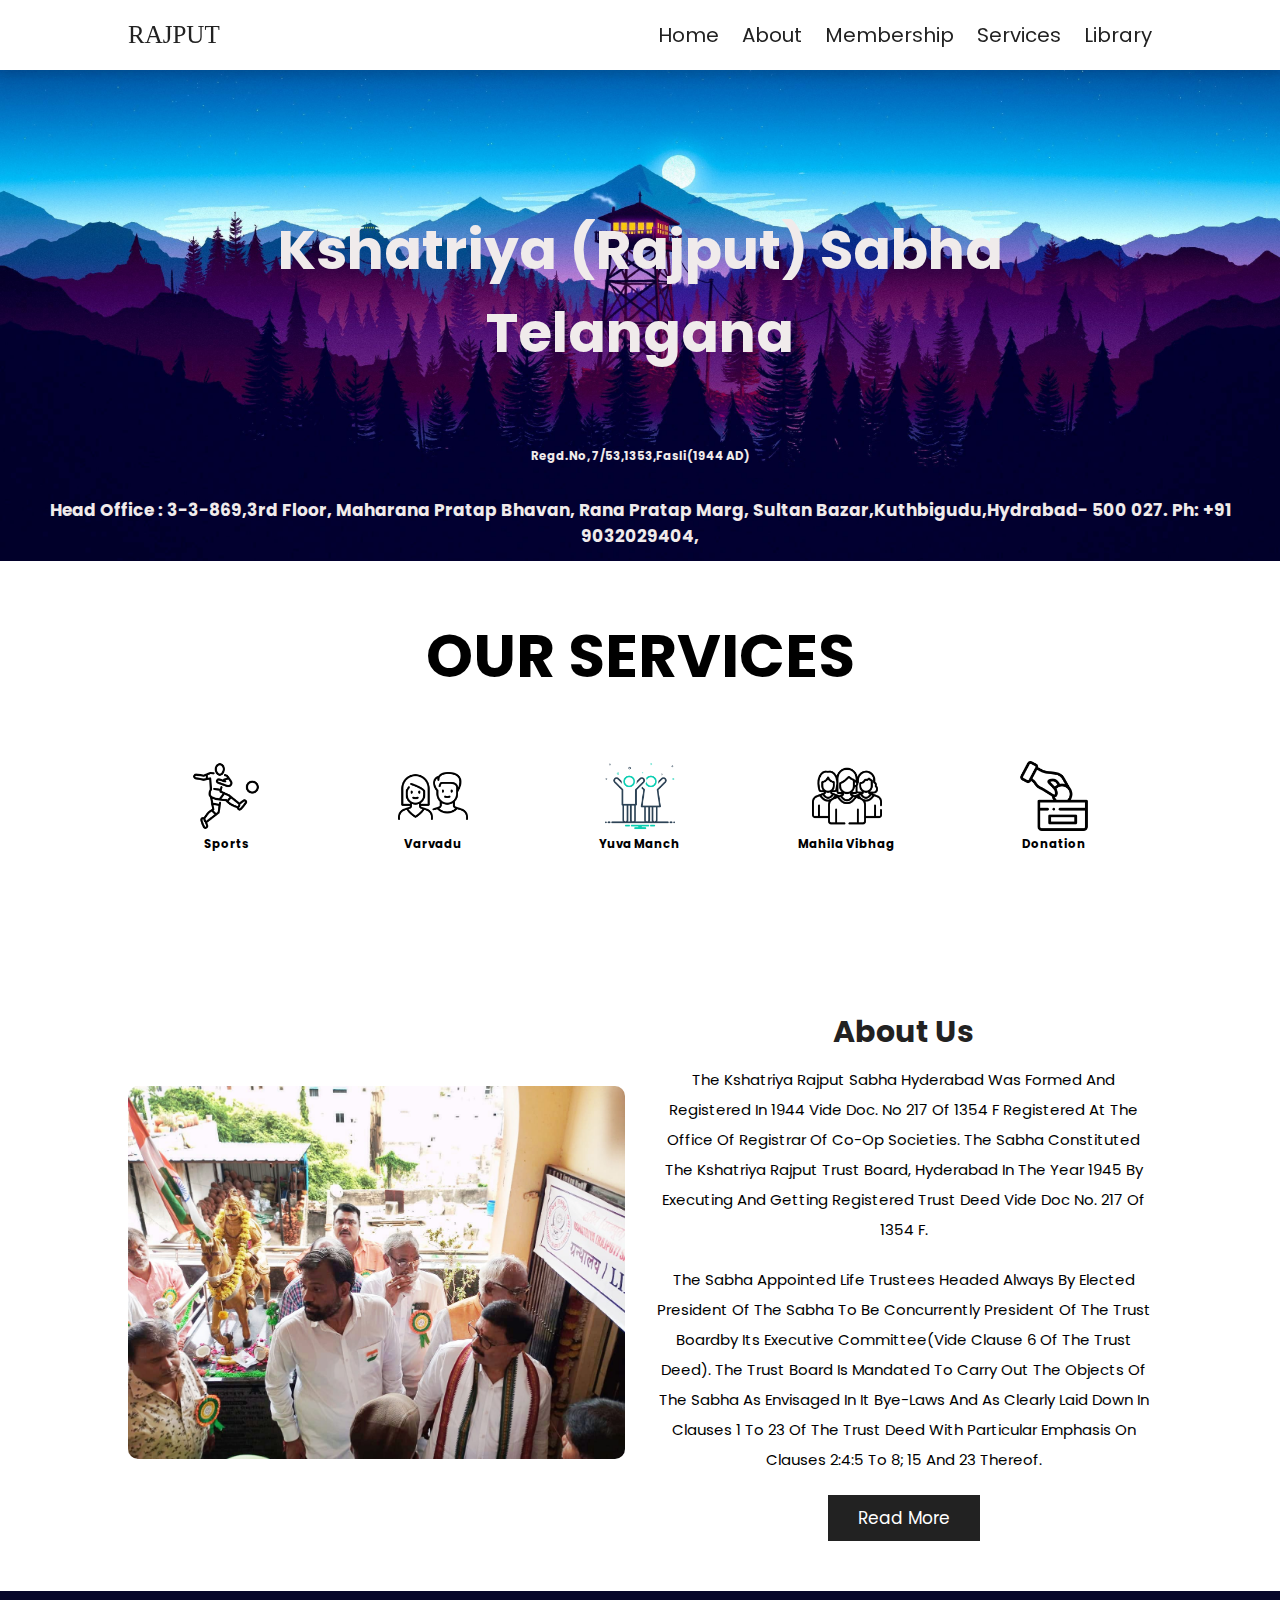
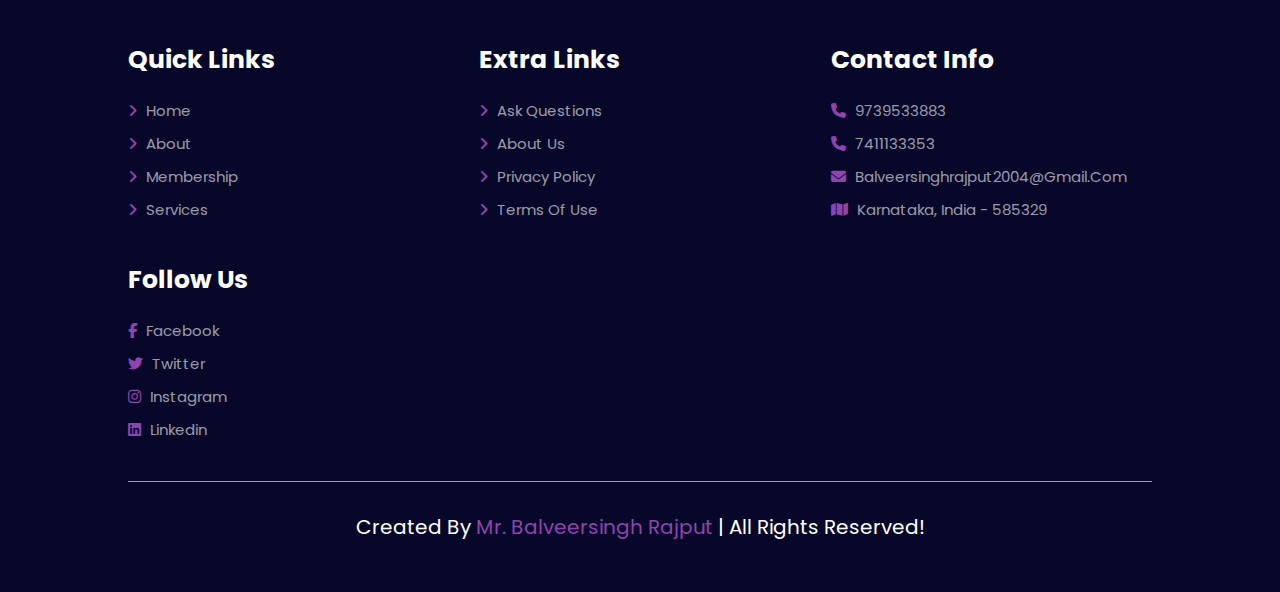
<file: index.html>
<!DOCTYPE html>
<html lang="en">
<head>
    <meta charset="UTF-8">
    <meta name="viewport" content="width=device-width, initial-scale=1.0">
    <title>Rajput-sabha-Home/page</title>
    <!-- swiper css link -->
    <link rel="stylesheet" href="https://cdn.jsdelivr.net/npm/swiper@11/swiper-bundle.min.css"/>

    

    <link rel="stylesheet" href="https://cdnjs.cloudflare.com/ajax/libs/font-awesome/6.6.0/css/all.min.css">

    <!-- custom css file link -->
    <link rel="stylesheet" href="index.css">
</head>
<body>


<!-- header section starts -->

<section class="header">

    <a href="index.html" class="logo"> RAJPUT</a>

    <nav class="navbar">
        <a href="index.html">Home</a>
        <a href="About.html">About</a>
        <a href="Membership.html">Membership</a>
        <a href="Services.html">Services</a>
        <a href="Library.html">Library</a>
    </nav>
    <!-- menu buttens -->
    <div id="menu_btn" class="fas fa-bars"></div>

</section>



<!-- name and address and logo img -->
<section class="heading_name">
    <!-- <img src="img/logoo.png" alt=""> -->

    <h1>Kshatriya (Rajput) Sabha Telangana </h1>
    <h3>Regd.No, 7/53,1353,Fasli(1944 AD)</h3>
    <h2>Head Office : 3-3-869,3rd Floor, Maharana Pratap Bhavan, Rana Pratap Marg, Sultan Bazar,Kuthbigudu,Hydrabad- 500 027. ph: +91 9032029404,</h2>


</section>


<section class="services">
    <h1 class="heading-title">our services</h1>

    <div class="box-container">
        <div class="box">
            <img src="img/sport_icon.png" alt="">
            <h3>Sports</h3>
            <a href="Sports.html">Sports</a>
        </div>

        <div class="box">
            <img src="img/varvadu_icon1.png" alt="">
            <h3>Varvadu</h3>
            <a href="Varvadu.html">Varvadu</a>
        </div>

        <div class="box">
            <img src="img/yuvamanch_icon.png" alt="">
            <h3>Yuva manch</h3>
            <a href="Yuvamanch.html">Yuva manch</a>
        </div>

        <div class="box">
            <img src="img/mahila_icons.png" alt="">
            <h3>Mahila Vibhag</h3>
            <a href="Mahila_vibhag.html">Mahila Vibhag</a>
        </div>

        <div class="box">
            <img src="img/donation_icon.png" alt="">
            <h3>Donation</h3>
            <a href="Donation.html">Donation</a>
        </div>

    </div>
</section>

<!-- services section ends -->



<!-- Home-About section (starts): -->

<section class="about">

    <div class="image">
        <img src="img/frame0.jpg" alt="">
    </div>

    <div class="content">
    <h3>About Us</h3>
        <p>The Kshatriya  Rajput Sabha Hyderabad was formed and registered in 1944 vide Doc. No 217 of 1354 F Registered at the office of Registrar of Co-op Societies. The Sabha constituted the Kshatriya Rajput Trust Board, Hyderabad in the year 1945 by executing and getting registered Trust Deed vide Doc No. 217 of 1354 F.</p>

        <p>The Sabha appointed Life Trustees headed always by elected President of the Sabha to be concurrently President of the Trust Boardby its Executive Committee(vide Clause 6 of the Trust Deed). The Trust Board is mandated to carry out the objects of the Sabha as envisaged in it Bye-Laws and as clearly laid down in Clauses 1 to 23 of the Trust Deed with particular emphasis on Clauses 2:4:5 to 8; 15 and 23 thereof.</p>

        <a href="about.html" class="btn">read more</a>
        </div>

    </div>

</section>

<!-- Home-About section (End): -->






























<!-- footer section start -->

<section class="footer">
    <div class="box-container">
        <div class="box">
            <h3>Quick links</h3>
            <a href="index.html"> <i class="fas fa-angle-right"></i> Home</a>
            <a href="About.html"> <i class="fas fa-angle-right"></i> About</a>
            <a href="Membership.html"> <i class="fas fa-angle-right"></i> Membership</a>
            <a href="Services.html"> <i class="fas fa-angle-right"></i> Services</a>
        </div>

        <div class="box">
            <h3>Extra links</h3>
            <a href="#"> <i class="fas fa-angle-right"></i> ask questions</a>
            <a href="#"> <i class="fas fa-angle-right"></i> about us</a>
            <a href="#"> <i class="fas fa-angle-right"></i> privacy policy</a>
            <a href="#"> <i class="fas fa-angle-right"></i> terms of use</a>
           
        </div>

        <div class="box">
            <h3>Contact info</h3>
            <a href="tel:9739533883"> <i class="fas fa-phone"></i> 9739533883</a>
            <a href="tel:9739533883"> <i class="fas fa-phone"></i> 7411133353</a>
            <a href="mailto:balveersinghrajput2004@gmail.com"> <i class="fas fa-envelope"></i> balveersinghrajput2004@gmail.com</a>
            <a href="#"> <i class="fas fa-map"></i> karnataka, India - 585329 </a>
           
        </div>

        <div class="box">
            <h3>follow us</h3>
            <a href="#">  <i class="fab fa-facebook-f"></i> facebook </a>
            <a href="#">  <i class="fab fa-twitter"></i> twitter </a>
            <a href="https://www.instagram.com/balveersingh__rajput?igsh=MWtpeGR1bGZqemVqOA==">  <i class="fab fa-instagram"></i> instagram </a>
            <a href="#">  <i class="fab fa-linkedin"></i> linkedin </a>
        </div>

    </div>

    <div class="credit">created by <span>mr. Balveersingh Rajput</span> | all rights reserved! </div>

</section>



<!-- footer section end -->







  <!-- swiper js link -->
  <script src="https://cdn.jsdelivr.net/npm/swiper@11/swiper-bundle.min.js"></script>


<!--custom js file link  -->
<script src="index.js"></script>
</body>
</html>
</file>
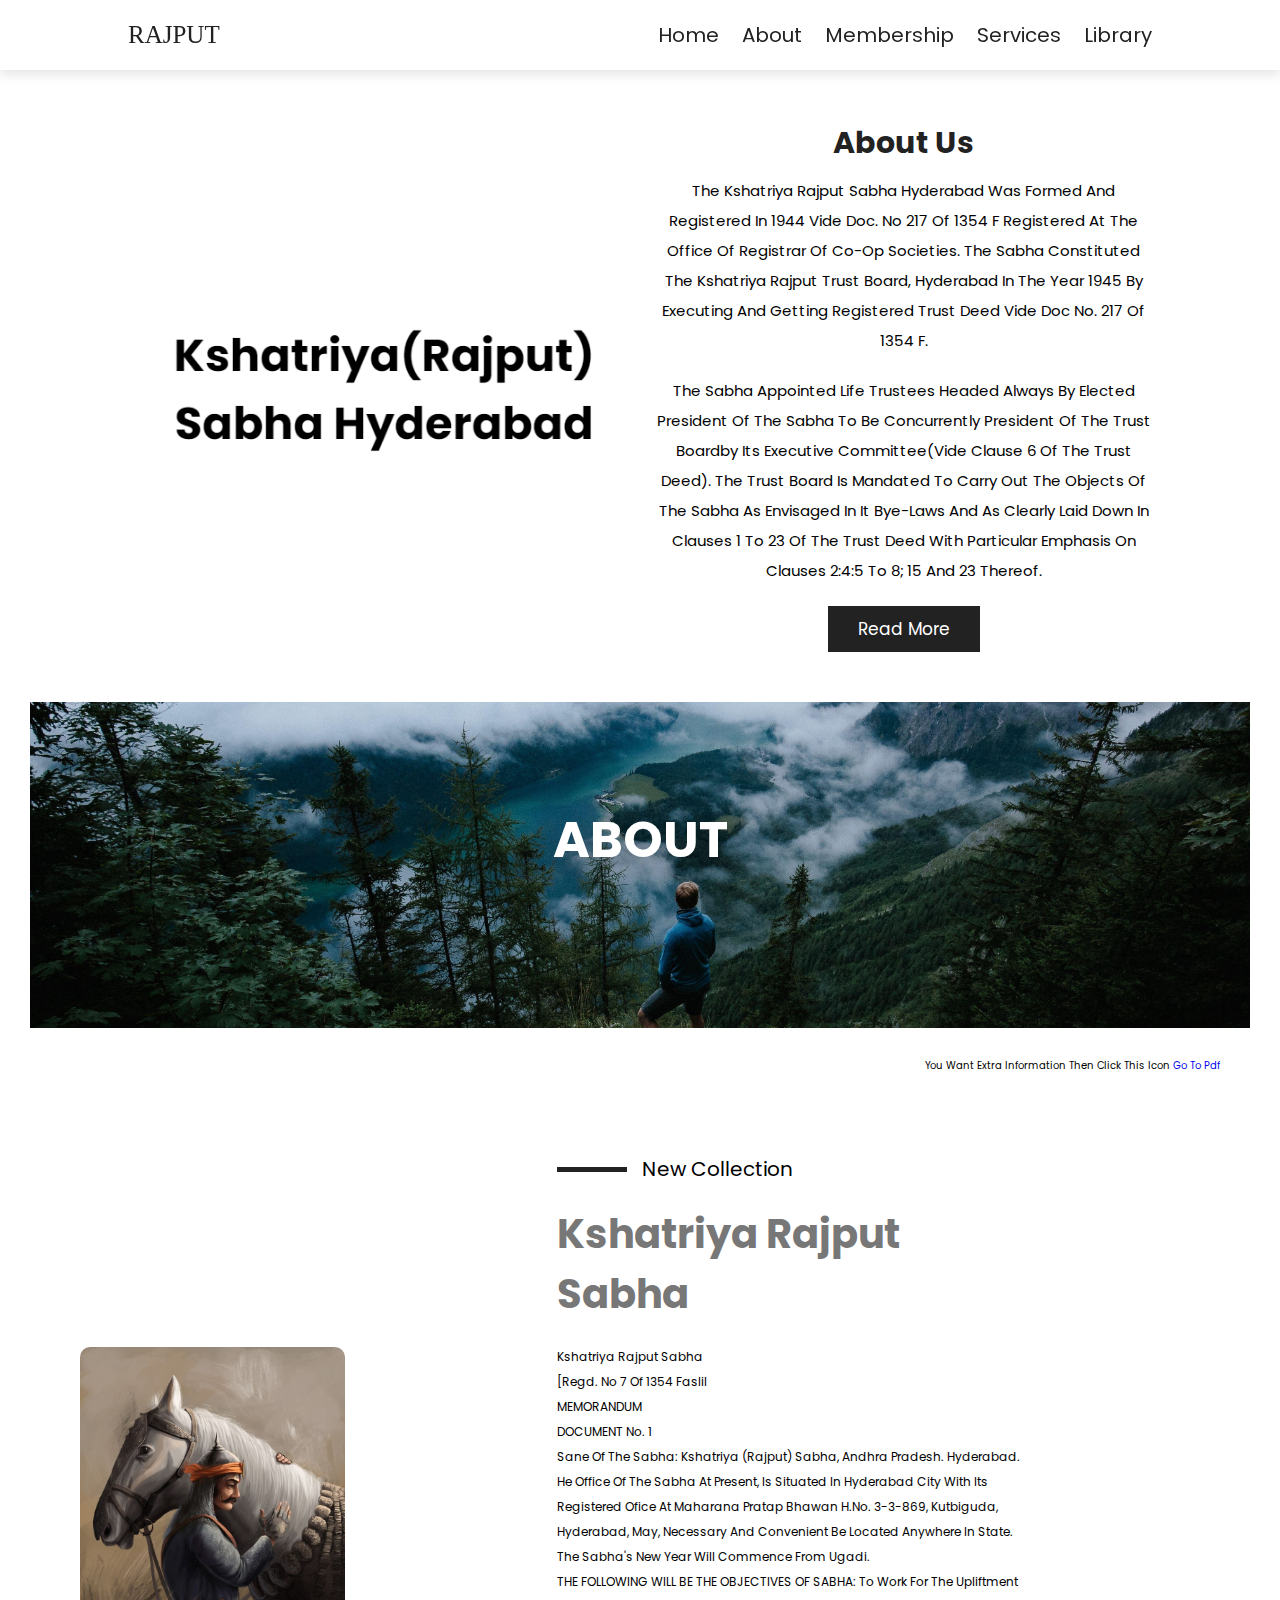
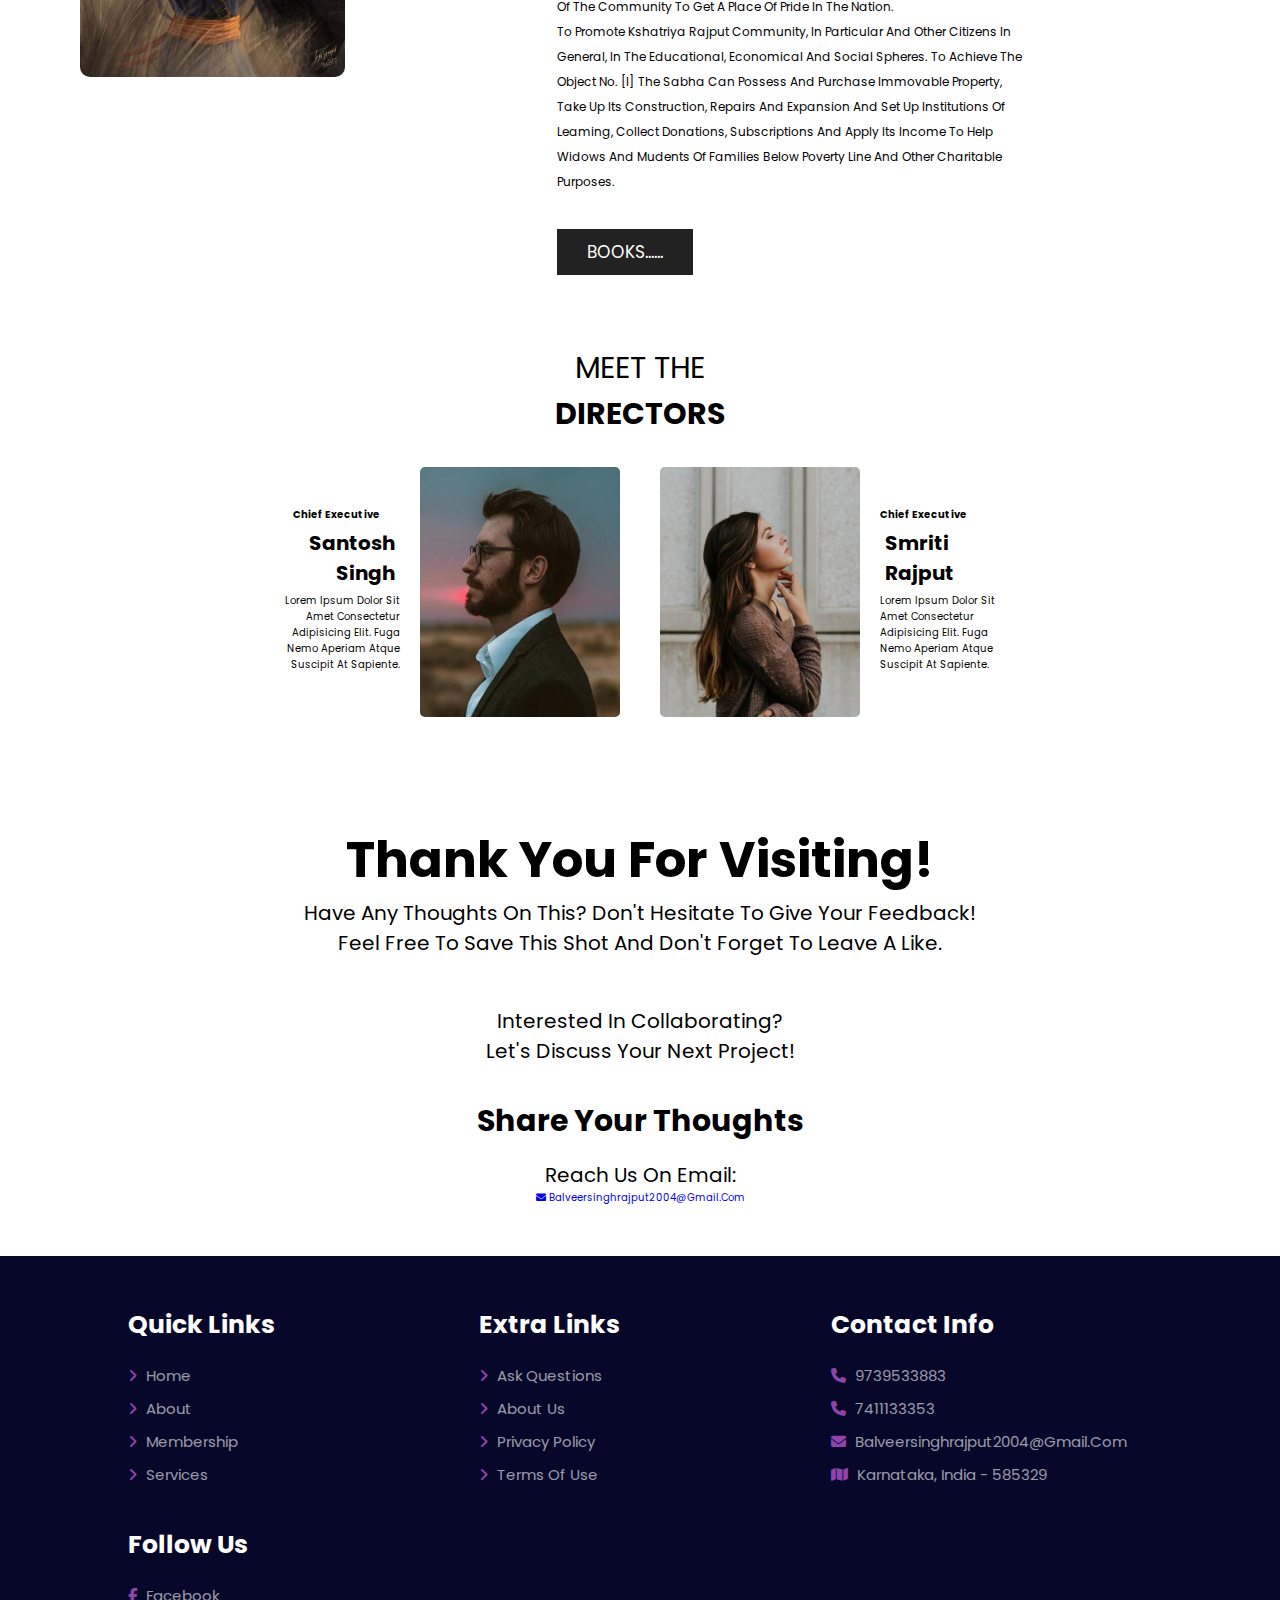
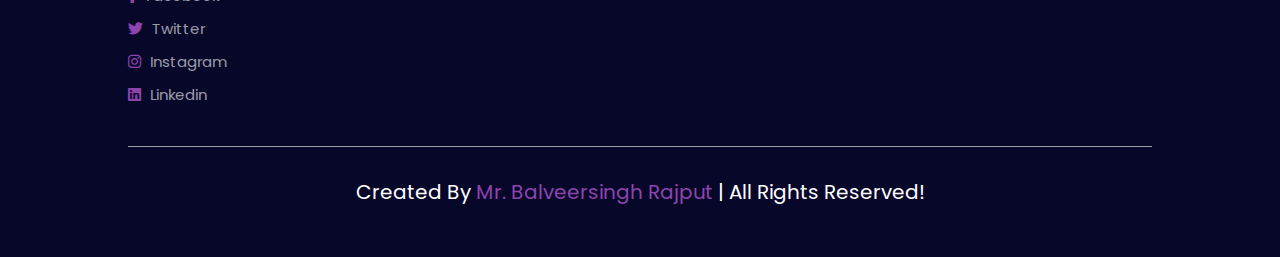
<file: About.html>
<!DOCTYPE html>
<html lang="en">
<head>
    <meta charset="UTF-8">
    <meta name="viewport" content="width=device-width, initial-scale=1.0">
    <title>Rajput-Sabha-About/page</title>
    <!-- swiper css link -->
    <link rel="stylesheet" href="https://cdn.jsdelivr.net/npm/swiper@11/swiper-bundle.min.css"/>

    

    <link rel="stylesheet" href="https://cdnjs.cloudflare.com/ajax/libs/font-awesome/6.6.0/css/all.min.css">

    <!-- custom css file link -->
    <link rel="stylesheet" href="index.css">
    <link rel="stylesheet" href="About.css">
</head>
<body>


<!-- header section starts -->

<section class="header">

    <a href="index.html" class="logo"> RAJPUT</a>

    <nav class="navbar">
        <a href="index.html">Home</a>
        <a href="About.html">About</a>
        <a href="Membership.html">Membership</a>
        <a href="Services.html">Services</a>
        <a href="Library.html">Library</a>
    </nav>

    <!-- menu buttens -->
    <div id="menu_btn" class="fas fa-bars"></div>

</section>




<!-- About heading section starts -->


<section class="about">

    <div class="image">
        <img src="img/About-head.png" alt="">
    </div>

    <div class="content">
    <h3>About Us</h3>
        <p>The Kshatriya Rajput Sabha Hyderabad was formed and registered in 1944 vide Doc. No 217 of 1354 F Registered at the office of Registrar of Co-op Societies. The Sabha constituted the Kshatriya Rajput Trust Board, Hyderabad in the year 1945 by executing and getting registered Trust Deed vide Doc No. 217 of 1354 F.</p>

        <p>The Sabha appointed Life Trustees headed always by elected President of the Sabha to be concurrently President of the Trust Boardby its Executive Committee(vide Clause 6 of the Trust Deed). The Trust Board is mandated to carry out the objects of the Sabha as envisaged in it Bye-Laws and as clearly laid down in Clauses 1 to 23 of the Trust Deed with particular emphasis on Clauses 2:4:5 to 8; 15 and 23 thereof.</p>

        <a href="about.html" class="btn">read more</a>


        </div>

    </div>

</section>



<!-- About heading section (End) -->



<!-- image about -->
<section class="About_image">
   <h1>About  </h1>
   
</section>

<p class="img_text">You want extra information then click this icon <a href="pdf/Mahabharata-VOL-11.pdf">go to pdf</a></p>


<!-- About medal section (start) -->

<div class="row">
    <div class="row_img">
        <img src="img/about-img2.jpg" >
    </div>

    <div class="row_content">
        <div class="row_text-con">
            
               <span class="row_text">
                   <span></span>New Collection
                </span>

                <h2>Kshatriya Rajput Sabha</h2>

                <p>Kshatriya Rajput Sabha <br>

         [Regd. No 7 Of 1354 Faslil <br>
         MEMORANDUM <br>
         DOCUMENT No. 1 <br>
         sane Of The Sabha: Kshatriya (Rajput) Sabha, Andhra Pradesh. Hyderabad. he Office of the Sabha at present, is situated in Hyderabad          City with its Registered Ofice at Maharana Pratap Bhawan H.No. 3-3-869, Kutbiguda, Hyderabad, may, necessary and convenient be located          anywhere in state. <br>
         The Sabha's New year will commence from Ugadi. <br>
         THE FOLLOWING WILL BE THE OBJECTIVES OF SABHA: 
         To work for the upliftment of the Community to get a place of pride in the nation. <br>

         To promote Kshatriya Rajput Community, in particular and other citizens in general, in the Educational, Economical and Social spheres.

         To achieve the Object No. [i] the Sabha can possess and purchase immovable property, take up its construction, repairs and expansion          and set up institutions of leaming, collect donations, subscriptions and apply its income to help widows and mudents of families below          poverty line and other charitable purposes.
        </p>
               <a href="Library.html" class="btn">books......</a>
        </div>
    </div>
</div>




<!-- About medal section (End) -->




<!-- About Directors section (starts) -->

<div class="Dirc-head">
    <p>meet The</p>
    <h4>Directors</h4>
</div>


<section class="profile">
    <div class="pro-text">
        <h4>Chief Executive</h4>
        <h3>Santosh Singh</h3>
        <p>Lorem ipsum dolor sit amet consectetur adipisicing elit. Fuga nemo aperiam atque suscipit at sapiente.</p>
    </div>

    <div class="pro-img">
        <img src="img/profile-1.jpg" width="200" height="250">

    </div>
    <div class="pro-img">
        <img src="img/profile-2.jpg" width="200" height="250">
    </div>

    <div class="pro-text2">
        <h4>Chief Executive</h4>
        <h3>Smriti Rajput</h3>
        <p>Lorem ipsum dolor sit amet consectetur adipisicing elit. Fuga nemo aperiam atque suscipit at sapiente.</p>
    </div>

</section>
<!-- About Directors section (End) -->




<!-- About last Section (Starts) -->


<section class="Thank-u">
    <div class="thank-text">
          <h2>Thank You for Visiting! </h2>
          <p>Have any thoughts on this? Don't hesitate to give your feedback!</p>
          <p>Feel free to save this shot and don't forget to leave a like.</p> <br> <br> <br>
          <p>Interested in Collaborating?</p>
          <p>Let's discuss your next project!</p><br> <br>

          <h1>Share Your Thoughts</h1><br> 
          <p>Reach Us on Email:</p>
          <a href="mailto:balveersinghrajput2004@gmail.com"> <i class="fas fa-envelope"></i> balveersinghrajput2004@gmail.com</a>
    </div>   
    
</section>



<!-- About last Section (End) -->


























<!-- footer section start -->

<section class="footer">
    <div class="box-container">
        <div class="box">
            <h3>Quick links</h3>
            <a href="index.html"> <i class="fas fa-angle-right"></i> Home</a>
            <a href="About.html"> <i class="fas fa-angle-right"></i> About</a>
            <a href="Membership.html"> <i class="fas fa-angle-right"></i> Membership</a>
            <a href="Services.html"> <i class="fas fa-angle-right"></i> Services</a>
        </div>

        <div class="box">
            <h3>Extra links</h3>
            <a href="#"> <i class="fas fa-angle-right"></i> ask questions</a>
            <a href="#"> <i class="fas fa-angle-right"></i> about us</a>
            <a href="#"> <i class="fas fa-angle-right"></i> privacy policy</a>
            <a href="#"> <i class="fas fa-angle-right"></i> terms of use</a>
           
        </div>

        <div class="box">
            <h3>Contact info</h3>
            <a href="tel:9739533883"> <i class="fas fa-phone"></i> 9739533883</a>
            <a href="tel:9739533883"> <i class="fas fa-phone"></i> 7411133353</a>
            <a href="mailto:balveersinghrajput2004@gmail.com"> <i class="fas fa-envelope"></i> balveersinghrajput2004@gmail.com</a>
            <a href="#"> <i class="fas fa-map"></i> karnataka, India - 585329 </a>
           
        </div>

        <div class="box">
            <h3>follow us</h3>
            <a href="#">  <i class="fab fa-facebook-f"></i> facebook </a>
            <a href="#">  <i class="fab fa-twitter"></i> twitter </a>
            <a href="https://www.instagram.com/balveersingh__rajput?igsh=MWtpeGR1bGZqemVqOA==">  <i class="fab fa-instagram"></i> instagram </a>
            <a href="#">  <i class="fab fa-linkedin"></i> linkedin </a>
        </div>

    </div>

    <div class="credit">created by <span>mr. Balveersingh Rajput</span> | all rights reserved! </div>

</section>



<!-- footer section end -->







  <!-- swiper js link -->
  <script src="https://cdn.jsdelivr.net/npm/swiper@11/swiper-bundle.min.js"></script>


<!--custom js file link  -->
<script src="index.js"></script>
</body>
</html>
</file>
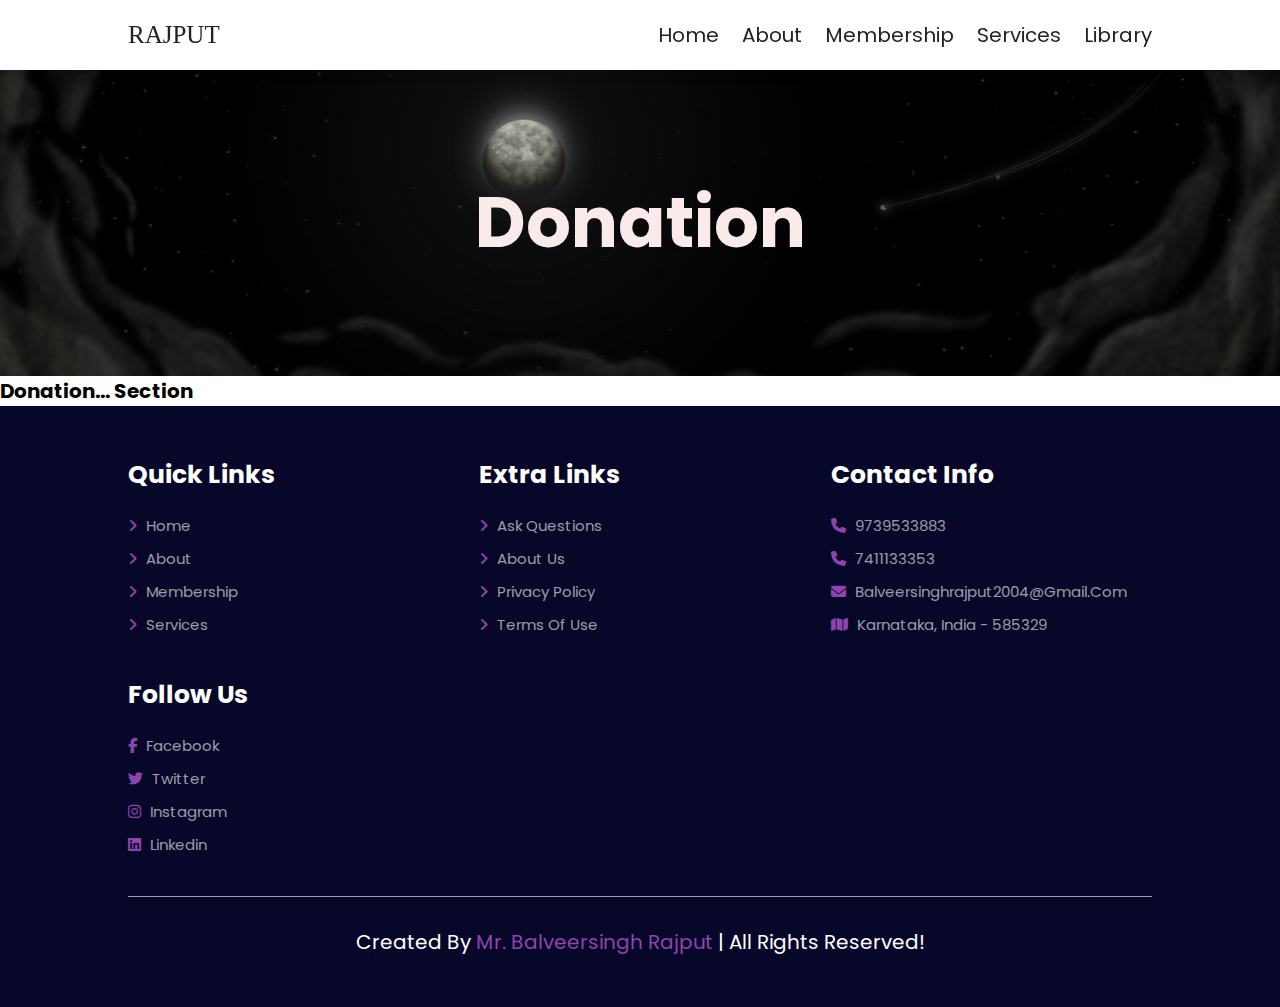
<file: Donation.html>
<!DOCTYPE html>
<html lang="en">
<head>
    <meta charset="UTF-8">
    <meta name="viewport" content="width=device-width, initial-scale=1.0">
    <title>Rajput-Sabha-Donation/page</title>
    <!-- swiper css link -->
    <link rel="stylesheet" href="https://cdn.jsdelivr.net/npm/swiper@11/swiper-bundle.min.css"/>

    

    <link rel="stylesheet" href="https://cdnjs.cloudflare.com/ajax/libs/font-awesome/6.6.0/css/all.min.css">

    <!-- custom css file link -->
    <link rel="stylesheet" href="index.css">
    <link rel="stylesheet" href="Services.css">
</head>
<body>


<!-- header section starts -->

<section class="header">

    <a href="index.html" class="logo"> RAJPUT</a>
    <nav class="navbar">
        <a href="index.html">Home</a>
        <a href="About.html">About</a>
        <a href="Membership.html">Membership</a>
        <a href="Services.html">Services</a>
        <a href="Library.html">Library</a>
    </nav>

    <!-- menu buttens -->
    <div id="menu_btn" class="fas fa-bars"></div>

</section>



<!-- header(Donation) section starts -->
<div class="Donation">
      <section class="Donation_header">
        <h1>Donation</h1>
      </section>
</div>



<!-- header(Donation) section end -->



<h1>Donation... section</h1>































<!-- footer section start -->

<section class="footer">
    <div class="box-container">
        <div class="box">
            <h3>Quick links</h3>
            <a href="index.html"> <i class="fas fa-angle-right"></i> Home</a>
            <a href="About.html"> <i class="fas fa-angle-right"></i> About</a>
            <a href="Membership.html"> <i class="fas fa-angle-right"></i> Membership</a>
            <a href="Services.html"> <i class="fas fa-angle-right"></i> Services</a>
        </div>

        <div class="box">
            <h3>Extra links</h3>
            <a href="#"> <i class="fas fa-angle-right"></i> ask questions</a>
            <a href="#"> <i class="fas fa-angle-right"></i> about us</a>
            <a href="#"> <i class="fas fa-angle-right"></i> privacy policy</a>
            <a href="#"> <i class="fas fa-angle-right"></i> terms of use</a>
           
        </div>

        <div class="box">
            <h3>Contact info</h3>
            <a href="tel:9739533883"> <i class="fas fa-phone"></i> 9739533883</a>
            <a href="tel:9739533883"> <i class="fas fa-phone"></i> 7411133353</a>
            <a href="mailto:balveersinghrajput2004@gmail.com"> <i class="fas fa-envelope"></i> balveersinghrajput2004@gmail.com</a>
            <a href="#"> <i class="fas fa-map"></i> karnataka, India - 585329 </a>
           
        </div>

        <div class="box">
            <h3>follow us</h3>
            <a href="#">  <i class="fab fa-facebook-f"></i> facebook </a>
            <a href="#">  <i class="fab fa-twitter"></i> twitter </a>
            <a href="https://www.instagram.com/balveersingh__rajput?igsh=MWtpeGR1bGZqemVqOA==">  <i class="fab fa-instagram"></i> instagram </a>
            <a href="#">  <i class="fab fa-linkedin"></i> linkedin </a>
        </div>

    </div>

    <div class="credit">created by <span>mr. Balveersingh Rajput</span> | all rights reserved! </div>

</section>



<!-- footer section end -->














  <!-- swiper js link -->
  <script src="https://cdn.jsdelivr.net/npm/swiper@11/swiper-bundle.min.js"></script>


<!--custom js file link  -->
<script src="index.js"></script>
</body>
</html>
</file>
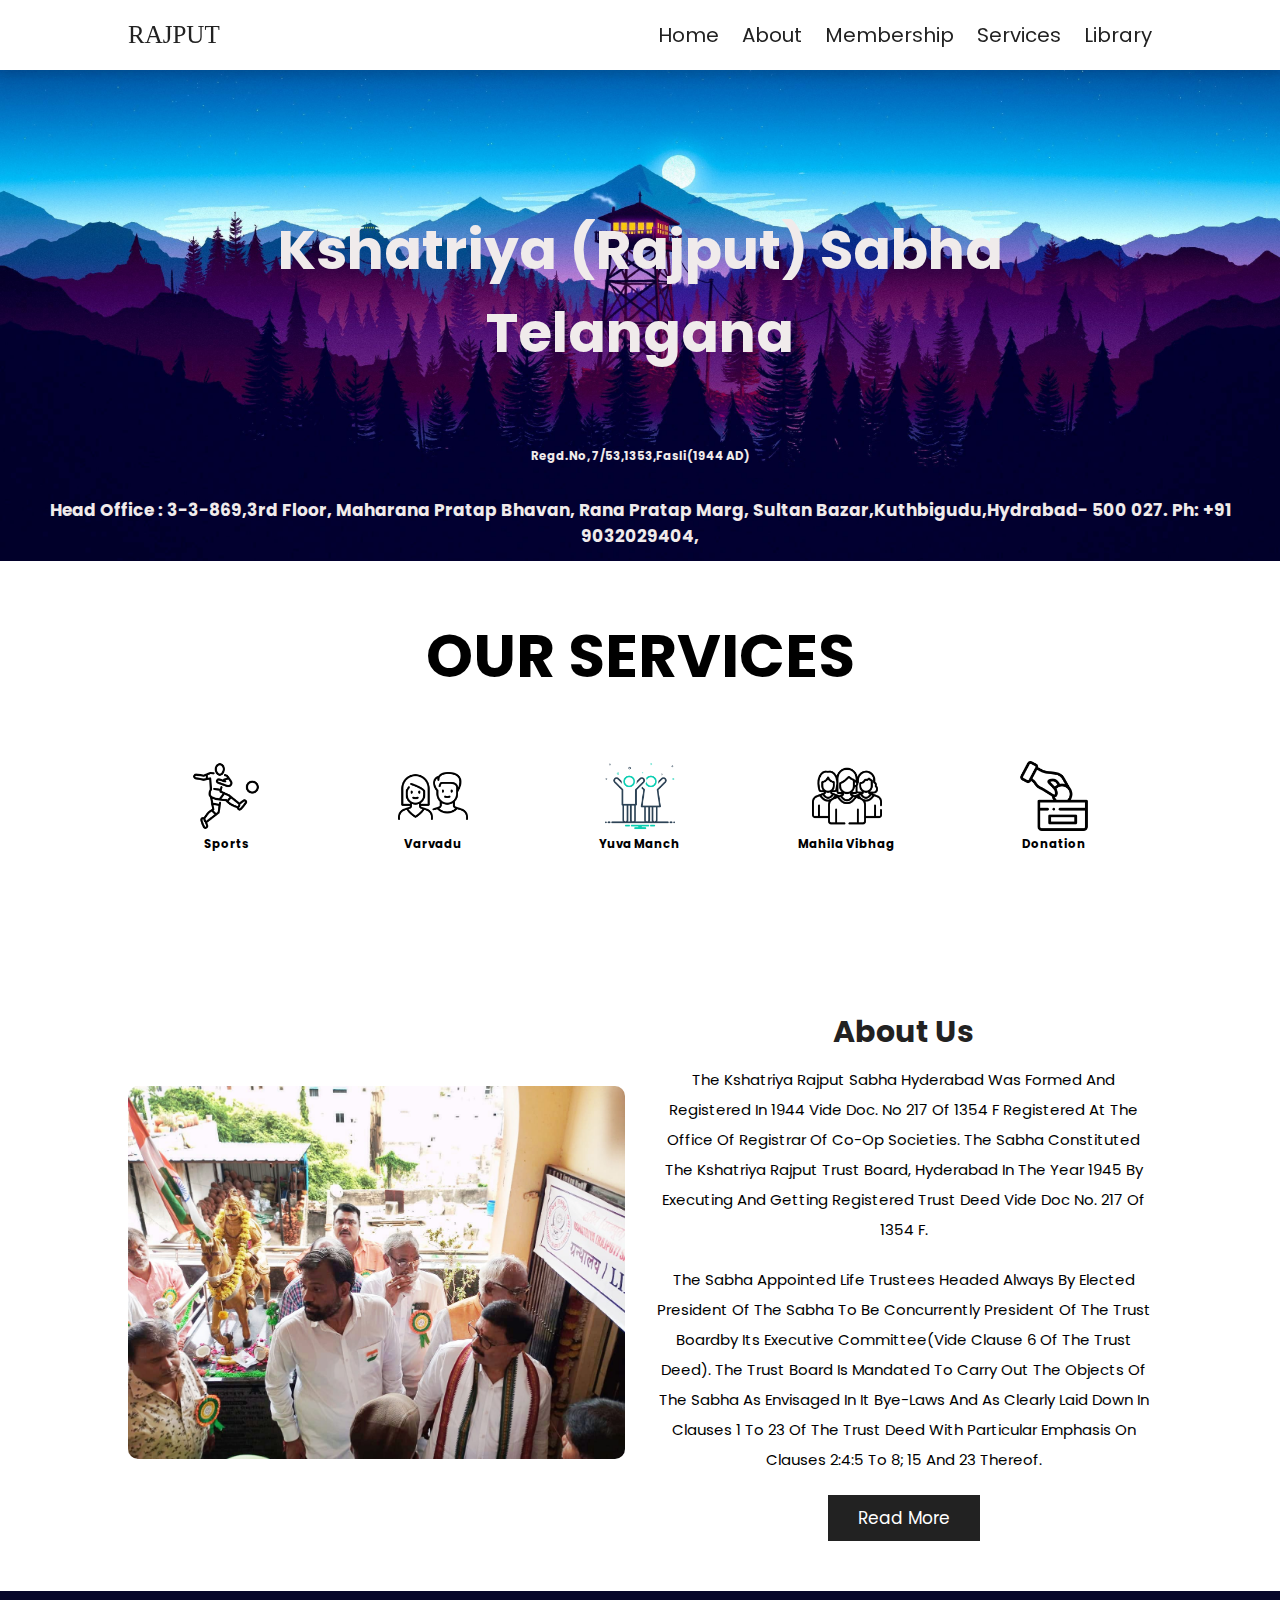
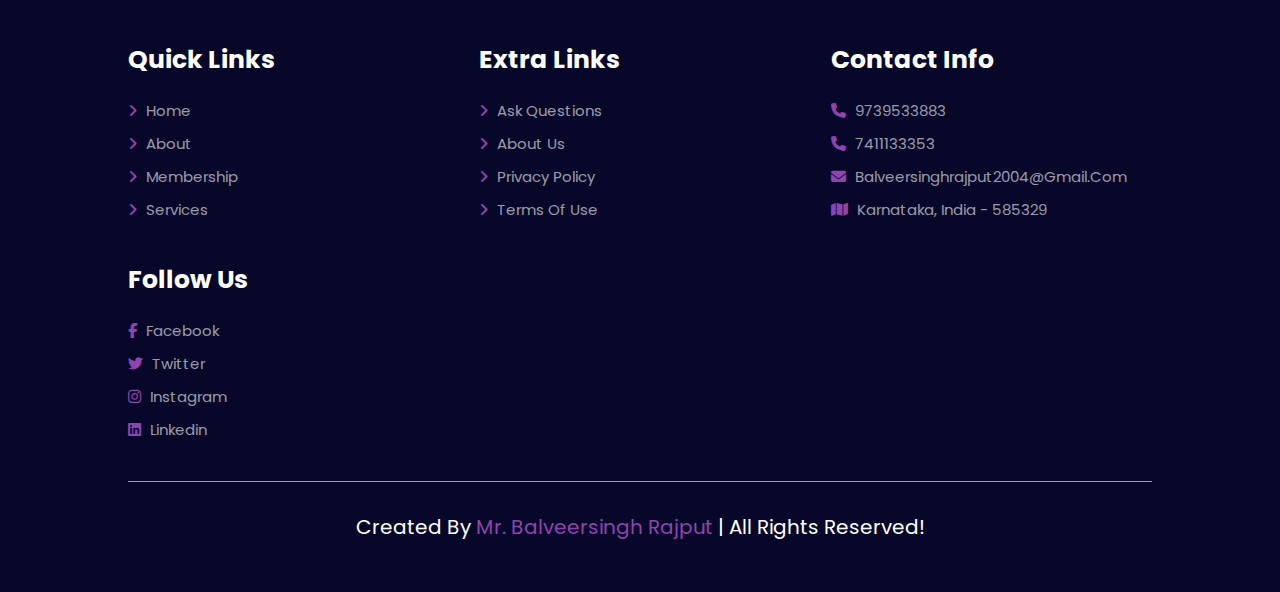
<file: home.html>
<!DOCTYPE html>
<html lang="en">
<head>
    <meta charset="UTF-8">
    <meta name="viewport" content="width=device-width, initial-scale=1.0">
    <title>Rajput-sabha-Home/page</title>
    <!-- swiper css link -->
    <link rel="stylesheet" href="https://cdn.jsdelivr.net/npm/swiper@11/swiper-bundle.min.css"/>

    

    <link rel="stylesheet" href="https://cdnjs.cloudflare.com/ajax/libs/font-awesome/6.6.0/css/all.min.css">

    <!-- custom css file link -->
    <link rel="stylesheet" href="index.css">
</head>
<body>


<!-- header section starts -->

<section class="header">

    <a href="home.html" class="logo"> RAJPUT</a>

    <nav class="navbar">
        <a href="home.html">Home</a>
        <a href="About.html">About</a>
        <a href="Membership.html">Membership</a>
        <a href="Services.html">Services</a>
        <a href="Library.html">Library</a>
    </nav>
    <!-- menu buttens -->
    <div id="menu_btn" class="fas fa-bars"></div>

</section>



<!-- name and address and logo img -->
<section class="heading_name">
    <!-- <img src="img/logoo.png" alt=""> -->

    <h1>Kshatriya (Rajput) Sabha Telangana </h1>
    <h3>Regd.No, 7/53,1353,Fasli(1944 AD)</h3>
    <h2>Head Office : 3-3-869,3rd Floor, Maharana Pratap Bhavan, Rana Pratap Marg, Sultan Bazar,Kuthbigudu,Hydrabad- 500 027. ph: +91 9032029404,</h2>


</section>


<section class="services">
    <h1 class="heading-title">our services</h1>

    <div class="box-container">
        <div class="box">
            <img src="img/sport_icon.png" alt="">
            <h3>Sports</h3>
            <a href="Sports.html">Sports</a>
        </div>

        <div class="box">
            <img src="img/varvadu_icon1.png" alt="">
            <h3>Varvadu</h3>
            <a href="Varvadu.html">Varvadu</a>
        </div>

        <div class="box">
            <img src="img/yuvamanch_icon.png" alt="">
            <h3>Yuva manch</h3>
            <a href="Yuvamanch.html">Yuva manch</a>
        </div>

        <div class="box">
            <img src="img/mahila_icons.png" alt="">
            <h3>Mahila Vibhag</h3>
            <a href="Mahila_vibhag.html">Mahila Vibhag</a>
        </div>

        <div class="box">
            <img src="img/donation_icon.png" alt="">
            <h3>Donation</h3>
            <a href="Donation.html">Donation</a>
        </div>

    </div>
</section>

<!-- services section ends -->



<!-- Home-About section (starts): -->

<section class="about">

    <div class="image">
        <img src="img/frame0.jpg" alt="">
    </div>

    <div class="content">
    <h3>About Us</h3>
        <p>The Kshatriya Rajput Sabha Hyderabad was formed and registered in 1944 vide Doc. No 217 of 1354 F Registered at the office of Registrar of Co-op Societies. The Sabha constituted the Kshatriya Rajput Trust Board, Hyderabad in the year 1945 by executing and getting registered Trust Deed vide Doc No. 217 of 1354 F.</p>

        <p>The Sabha appointed Life Trustees headed always by elected President of the Sabha to be concurrently President of the Trust Boardby its Executive Committee(vide Clause 6 of the Trust Deed). The Trust Board is mandated to carry out the objects of the Sabha as envisaged in it Bye-Laws and as clearly laid down in Clauses 1 to 23 of the Trust Deed with particular emphasis on Clauses 2:4:5 to 8; 15 and 23 thereof.</p>

        <a href="about.html" class="btn">read more</a>
        </div>

    </div>

</section>

<!-- Home-About section (End): -->






























<!-- footer section start -->

<section class="footer">
    <div class="box-container">
        <div class="box">
            <h3>Quick links</h3>
            <a href="home.html"> <i class="fas fa-angle-right"></i> Home</a>
            <a href="About.html"> <i class="fas fa-angle-right"></i> About</a>
            <a href="Membership.html"> <i class="fas fa-angle-right"></i> Membership</a>
            <a href="Services.html"> <i class="fas fa-angle-right"></i> Services</a>
        </div>

        <div class="box">
            <h3>Extra links</h3>
            <a href="#"> <i class="fas fa-angle-right"></i> ask questions</a>
            <a href="#"> <i class="fas fa-angle-right"></i> about us</a>
            <a href="#"> <i class="fas fa-angle-right"></i> privacy policy</a>
            <a href="#"> <i class="fas fa-angle-right"></i> terms of use</a>
           
        </div>

        <div class="box">
            <h3>Contact info</h3>
            <a href="tel:9739533883"> <i class="fas fa-phone"></i> 9739533883</a>
            <a href="tel:9739533883"> <i class="fas fa-phone"></i> 7411133353</a>
            <a href="mailto:balveersinghrajput2004@gmail.com"> <i class="fas fa-envelope"></i> balveersinghrajput2004@gmail.com</a>
            <a href="#"> <i class="fas fa-map"></i> karnataka, India - 585329 </a>
           
        </div>

        <div class="box">
            <h3>follow us</h3>
            <a href="#">  <i class="fab fa-facebook-f"></i> facebook </a>
            <a href="#">  <i class="fab fa-twitter"></i> twitter </a>
            <a href="https://www.instagram.com/balveersingh__rajput?igsh=MWtpeGR1bGZqemVqOA==">  <i class="fab fa-instagram"></i> instagram </a>
            <a href="#">  <i class="fab fa-linkedin"></i> linkedin </a>
        </div>

    </div>

    <div class="credit">created by <span>mr. Balveersingh Rajput</span> | all rights reserved! </div>

</section>



<!-- footer section end -->







  <!-- swiper js link -->
  <script src="https://cdn.jsdelivr.net/npm/swiper@11/swiper-bundle.min.js"></script>


<!--custom js file link  -->
<script src="index.js"></script>
</body>
</html>
</file>
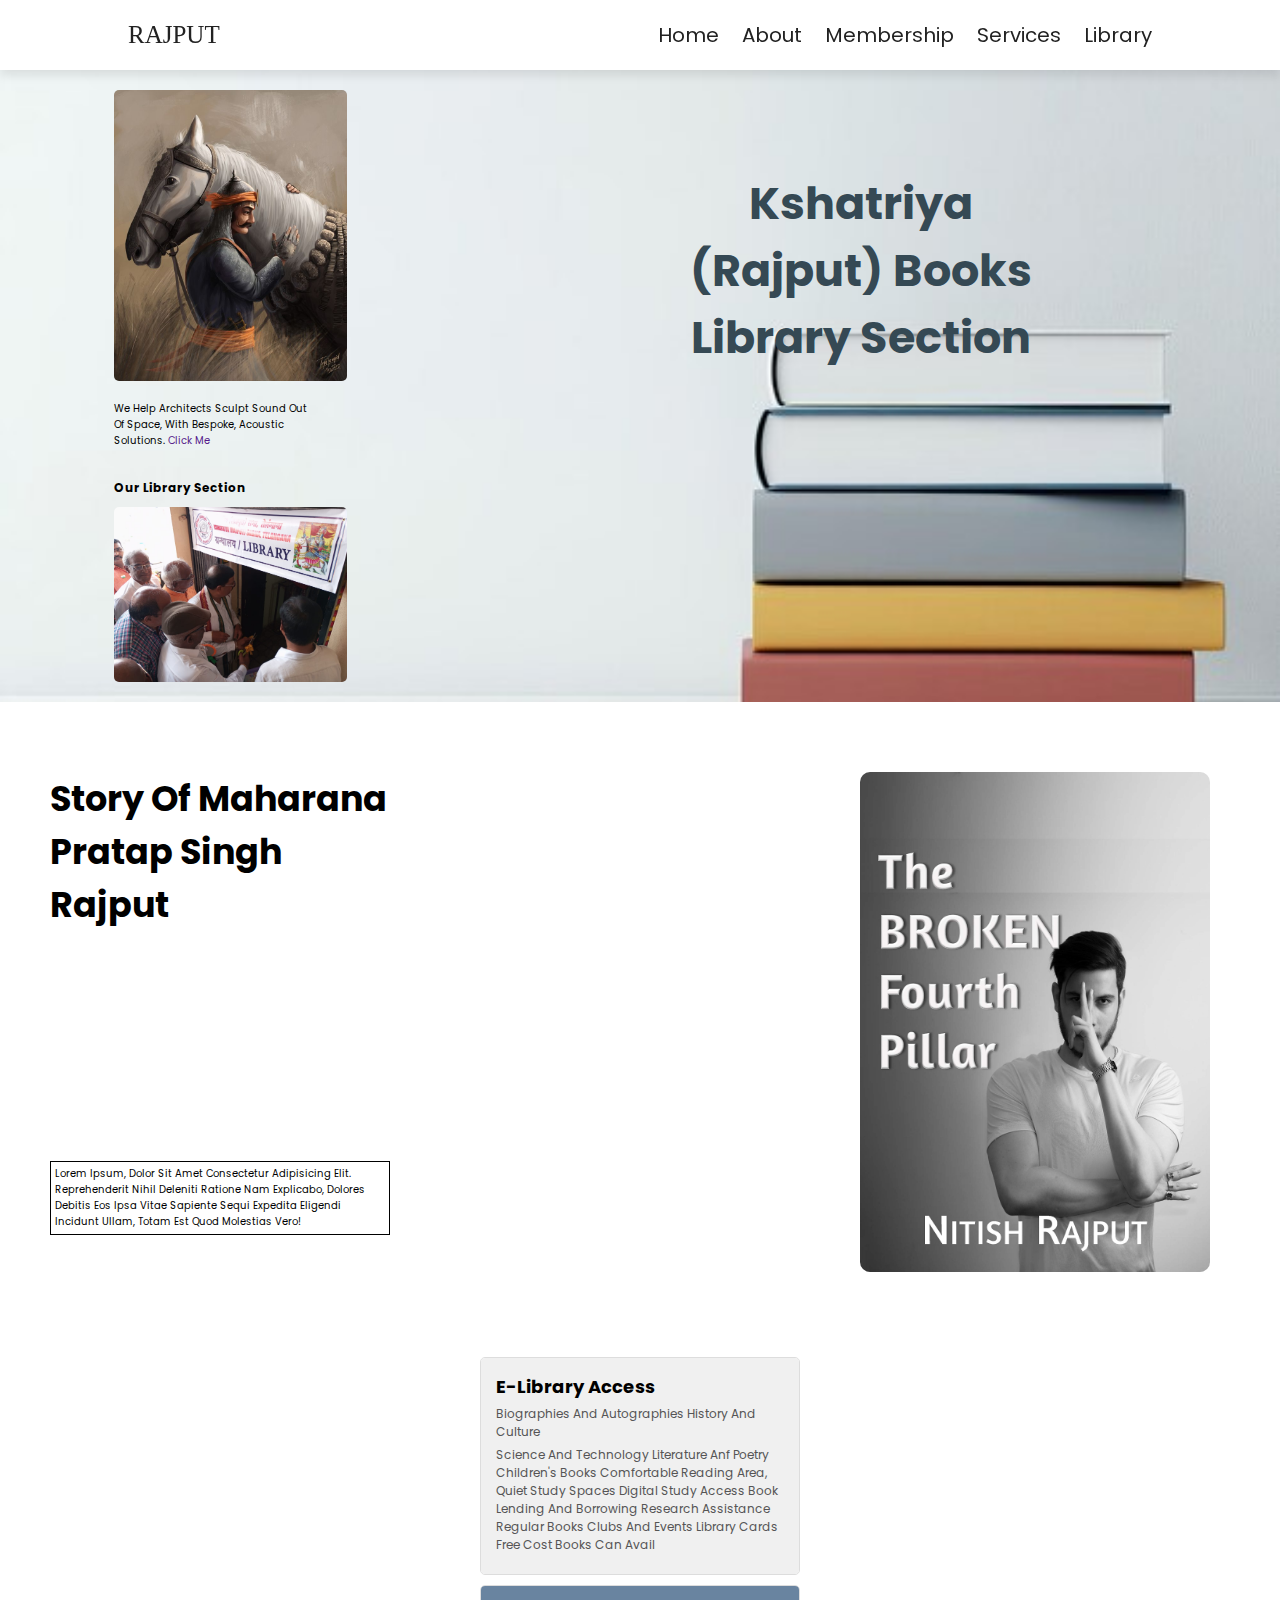
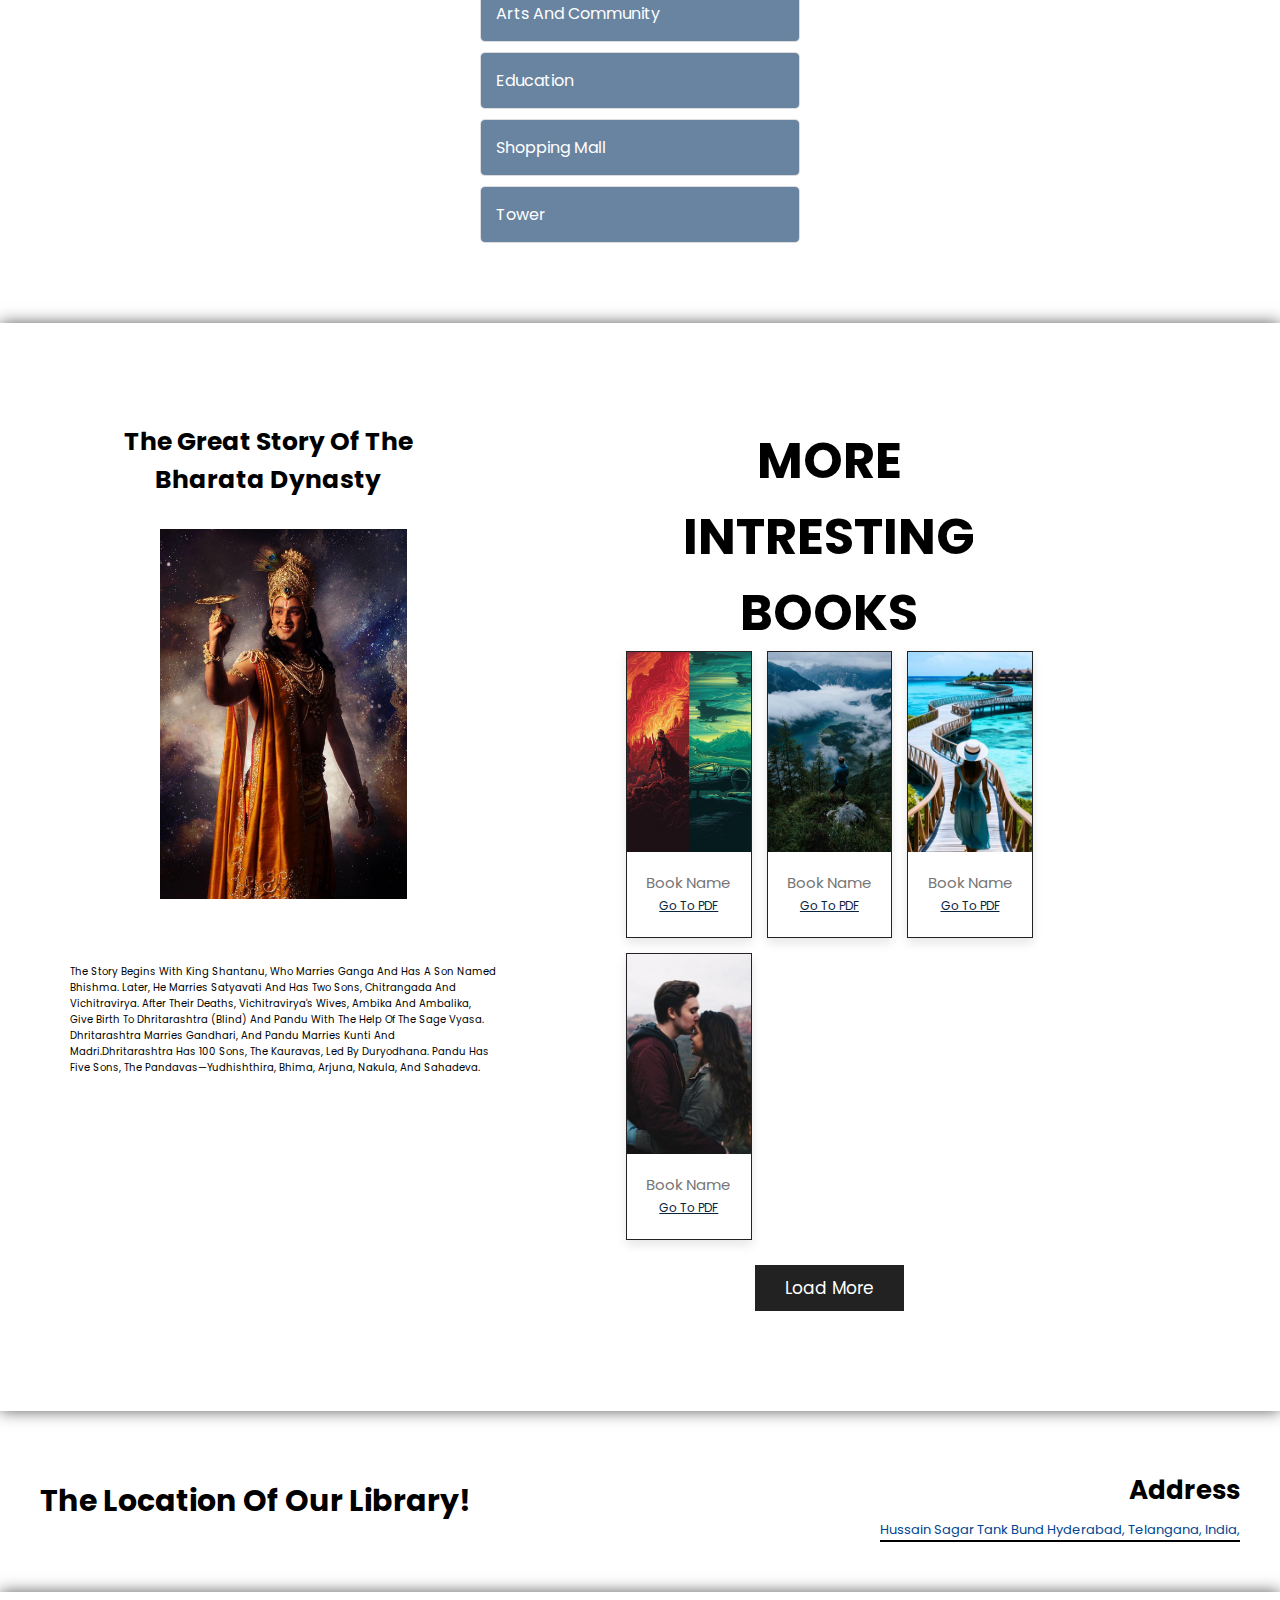
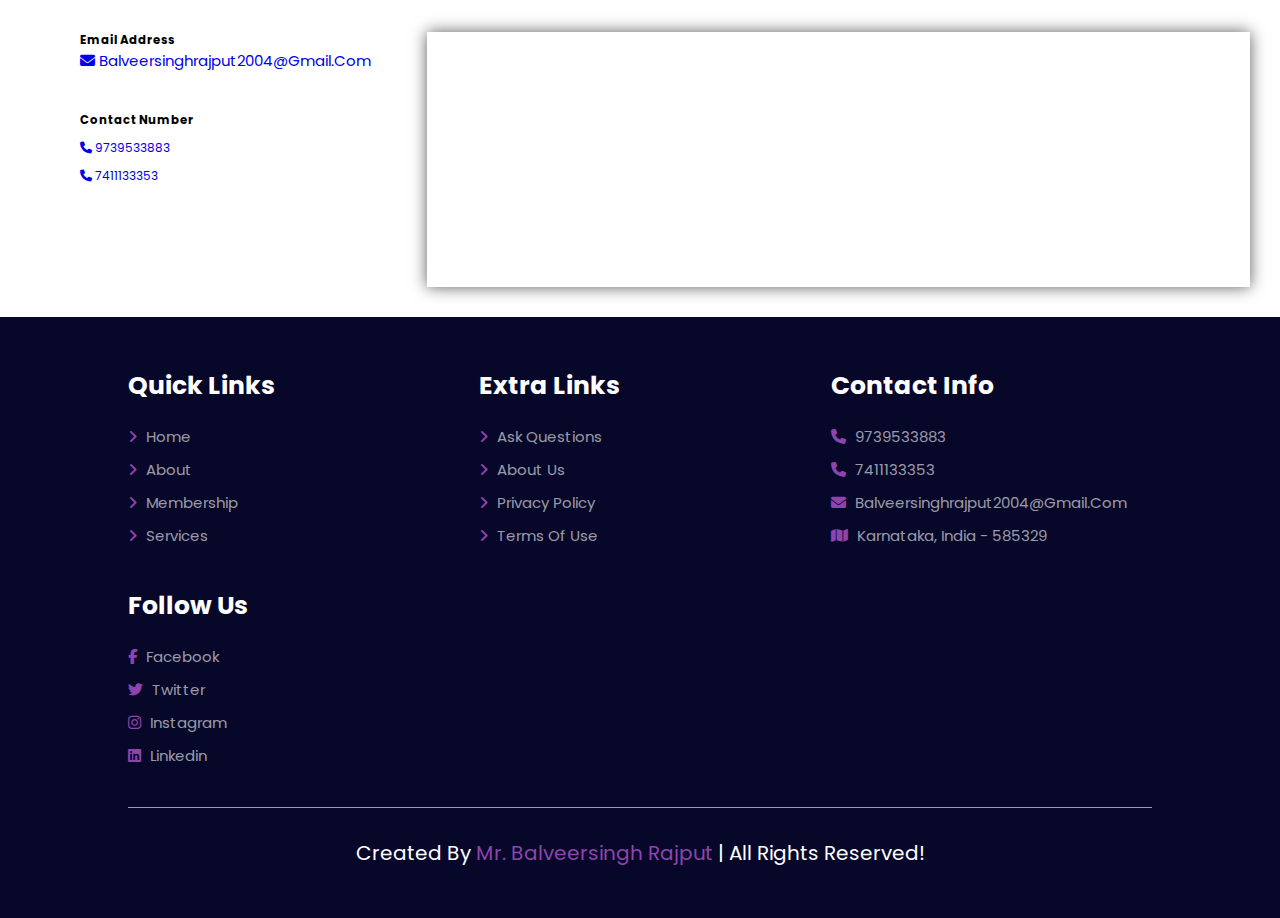
<file: Library.html>
<!DOCTYPE html>
<html lang="en">
<head>
    <meta charset="UTF-8">
    <meta name="viewport" content="width=device-width, initial-scale=1.0">
    <title>Rajput-Sabha-Library/page</title>
    <!-- swiper css link -->
    <link rel="stylesheet" href="https://cdn.jsdelivr.net/npm/swiper@11/swiper-bundle.min.css"/>

    

    <link rel="stylesheet" href="https://cdnjs.cloudflare.com/ajax/libs/font-awesome/6.6.0/css/all.min.css">

    <!-- custom css file link -->
    <link rel="stylesheet" href="index.css">
    <link rel="stylesheet" href="Library.css">
</head>
<body>


<!-- header section starts -->

<section class="header">

    
    <a href="index.html" class="logo"> RAJPUT</a>

    <nav class="navbar">
        <a href="index.html">Home</a>
        <a href="About.html">About</a>
        <a href="Membership.html">Membership</a>
        <a href="Services.html">Services</a>
        <a href="Library.html">Library</a>
    </nav>

    <!-- menu buttens -->
    <div id="menu_btn" class="fas fa-bars"></div>

</section>





<!-- library heading section(Starts) -->


<div class="head-libaray">
    <!-- left panel -->
            <div class="content">
                <div class="left-panel">
                    <img src="img/about-img2.jpg"  class="portrait">
                    <p>We help architects sculpt sound out of space, with bespoke, acoustic solutions. <a href="">click me</a></p>
                    <div class="latest-project">
                        <h3>Our Library section</h3>
                        <div class="project-card">
                            <img src="img/lib-photo.jpg" alt="">
                            
                        </div>
                    </div>
                </div>
            </div>

            <!-- Right panel -->
            <div class="right-panel">
                <h1>Kshatriya (Rajput) Books library Section</h1>
            </div>

    </div>







<!-- library heading section(end) -->


<!-- library header step-2(Start) -->
<section class="lib-header-2">
    <div class="content-1">
        <h1>Story of Maharana Pratap Singh Rajput</h1>
        <p>Lorem ipsum, dolor sit amet consectetur adipisicing elit. Reprehenderit nihil deleniti ratione nam explicabo, dolores debitis eos ipsa vitae sapiente sequi expedita eligendi incidunt ullam, totam est quod molestias vero!</p>
    </div>

    <div class="content-2">
        <img src="img/lib-2-img.jpg" alt="Maharana Pratap Image">
    </div>

    <div class="accordion">
        <div class="accordion-item">
            <div class="accordion-header">
                <h3>E-library access</h3>
                <p>Biographies and Autographies
                   History and culture </p>
                <p> 
                   science and technology 
                   literature anf poetry 
                   children's books
                   Comfortable reading area,
                   quiet study spaces
                   Digital study access
                   Book lending and borrowing 
                   research assistance 
                   Regular Books Clubs and events

                   Library Cards
                   Free cost books can avail</p>
            </div>
        </div>

        <div class="accordion-item">
            <button class="accordion-toggle">Arts and Community</button>
            <div class="accordion-content">
                <p>Details about Arts and Community.</p>
            </div>
        </div>

        <div class="accordion-item">
            <button class="accordion-toggle">Education</button>
            <div class="accordion-content">
                <p>Details about Education.</p>
            </div>
        </div>

        <div class="accordion-item">
            <button class="accordion-toggle">Shopping Mall</button>
            <div class="accordion-content">
                <p>Details about Shopping Mall.</p>
            </div>
        </div>

        <div class="accordion-item">
            <button class="accordion-toggle">Tower</button>
            <div class="accordion-content">
                <p>Details about the Tower. Lorem ipsum, dolor sit amet consectetur adipisicing elit. Reprehenderit nihil deleniti ratione nam explicabo, dolores debitis eos ipsa vitae sapiente sequi expedita eligendi incidunt ullam, totam est quod molestias vero!</p>
            </div>
        </div>
    </div>
</section>



<!-- library header step-2(end) -->

<!-- library header step-3(Start) -->

<!-- left side -->

<section class="lib-step3">
<!-- left side -->
<div class="book-intro">
    <div class="head-1">
        <h1>The Great Story of The Bharata Dynasty</h1>
        <img src="img/mahabharata-pic2.jpeg" alt="">
        <p>The story begins with King Shantanu, who marries Ganga and has a son named Bhishma. Later, he marries Satyavati and has two sons, Chitrangada and Vichitravirya. After their deaths, Vichitravirya's wives, Ambika and Ambalika, give birth to Dhritarashtra (blind) and Pandu with the help of the sage Vyasa. Dhritarashtra marries Gandhari, and Pandu marries Kunti and Madri.Dhritarashtra has 100 sons, the Kauravas, led by Duryodhana. Pandu has five sons, the Pandavas—Yudhishthira, Bhima, Arjuna, Nakula, and Sahadeva.</p>
    </div>
</div>



<!-- right side -->
<section class="packages">
    <h1 class="heading-title">More intresting Books</h1>

    <div class="box-container">

        <div class="box">

           <div class="image">
              <img src="img/about-img.jpg" alt="">
        </div>
        <div class="content">
            <h3></h3>
            <p>Book Name <a href="pdf/Mahabharata-VOL-11.pdf">Go To PDF</a></p>
        </div>
      </div>


        
       <div class="box">

           <div class="image">
              <img src="img/about-us.jpg" alt="">
        </div>
        <div class="content">
            <h3></h3>
            <p>Book Name <a href="pdf/Mahabharata-VOL-11.pdf">Go To PDF</a></p>
        </div>
      </div>

      <div class="box">

         <div class="image">
             <img src="img/bg.jpg" alt="">
         </div>
        <div class="content">
           <h3></h3>
           <p>Book Name <a href="pdf/Mahabharata-VOL-11.pdf">Go To PDF</a></p>
        </div>
      </div>


      <div class="box">

        <div class="image">
           <img src="img/box-img1.jpg" alt="">
        </div>
       <div class="content">
          <h3></h3>
          <p>Book Name <a href="pdf/Mahabharata-VOL-11.pdf">Go To PDF</a></p>
       </div>
      </div> 


      <div class="box">

        <div class="image">
           <img src="img/book_home img.jpg" alt="">
        </div>
       <div class="content">
          <h3></h3>
          <p>Book Name <a href="pdf/Mahabharata-VOL-11.pdf">Go To PDF</a></p>
       </div>
      </div> 


      <div class="box">

        <div class="image">
           <img src="img/Home-About.jpg" alt="">
        </div>
       <div class="content">
          <h3></h3>
          <p>Book Name <a href="pdf/Mahabharata-VOL-11.pdf">Go To PDF</a></p>
       </div>
      </div> 


      <div class="box">

        <div class="image">
           <img src="img/library-pic.jpg" alt="">
        </div>
       <div class="content">
          <h3></h3>
          <p>Book Name <a href="pdf/Mahabharata-VOL-11.pdf">Go To PDF</a></p>
       </div>
      </div> 



      <div class="box">

           <div class="image">
              <img src="img/bg1.webp" alt="">
        </div>
        <div class="content">
            <h3></h3>
            <p>Book Name <a href="pdf/Mahabharata-VOL-11.pdf">Go To PDF</a></p>
        </div>
      </div>

      
      

        </div>

<div class="load-more"><span class="btn">load more</span></div>
</section>

</section>


<!-- library header step-3(end) -->



<!-- library header step-4(Start) -->

<!-- top side -->
<section class="addres_head">
    <div class="last-heading">
        <h1>The Location of Our Library!</h1>
    </div>

    <div class="left_p">
        <h1>Address</h1>
        <p><a href="https://maps.app.goo.gl/Zwp43FoUTNx1bXkE9">Hussain Sagar Tank Bund  Hyderabad, Telangana, India, </a></p>

    </div>
</section>

<!-- middel side -->
<section class="add_location">
    <div class="email_address">
        <h3>Email Address</h3>
        <a href="mailto:balveersinghrajput2004@gmail.com"> <i class="fas fa-envelope"></i> balveersinghrajput2004@gmail.com</a>
        <div class="con-num">
            <h3>Contact Number</h3>
            <a href="tel:9739533883"> <i class="fas fa-phone"></i> 9739533883</a>
            <a href="tel:7411133353"> <i class="fas fa-phone"></i> 7411133353</a>
        </div>
    </div>

    <div class="map">
        <p><iframe src="https://www.google.com/maps/embed?pb=!1m18!1m12!1m3!1d86137.61489951996!2d78.42708104057985!3d17.422307623995604!2m3!1f0!2f0!3f0!3m2!1i1024!2i768!4f13.1!3m3!1m2!1s0x3bcb97558c2e9b6b%3A0x25705363cc844e9d!2sHussain%20Sagar!5e0!3m2!1sen!2sin!4v1726926031359!5m2!1sen!2sin" width="823" height="250" style="border:0;" allowfullscreen="" loading="lazy" referrerpolicy="no-referrer-when-downgrade" alt="Google map"></iframe></p>
    </div>
</section>
<!-- library header step-4(end) -->

























<!-- footer section start -->

<section class="footer">
    <div class="box-container">
        <div class="box">
            <h3>Quick links</h3>
            <a href="index.html"> <i class="fas fa-angle-right"></i> Home</a>
            <a href="About.html"> <i class="fas fa-angle-right"></i> About</a>
            <a href="Membership.html"> <i class="fas fa-angle-right"></i> Membership</a>
            <a href="Services.html"> <i class="fas fa-angle-right"></i> Services</a>
        </div>

        <div class="box">
            <h3>Extra links</h3>
            <a href="#"> <i class="fas fa-angle-right"></i> ask questions</a>
            <a href="#"> <i class="fas fa-angle-right"></i> about us</a>
            <a href="#"> <i class="fas fa-angle-right"></i> privacy policy</a>
            <a href="#"> <i class="fas fa-angle-right"></i> terms of use</a>
           
        </div>

        <div class="box">
            <h3>Contact info</h3>
            <a href="tel:9739533883"> <i class="fas fa-phone"></i> 9739533883</a>
            <a href="tel:9739533883"> <i class="fas fa-phone"></i> 7411133353</a>
            <a href="mailto:balveersinghrajput2004@gmail.com"> <i class="fas fa-envelope"></i> balveersinghrajput2004@gmail.com</a>
            <a href="#"> <i class="fas fa-map"></i> karnataka, India - 585329 </a>
           
        </div>

        <div class="box">
            <h3>follow us</h3>
            <a href="#">  <i class="fab fa-facebook-f"></i> facebook </a>
            <a href="#">  <i class="fab fa-twitter"></i> twitter </a>
            <a href="https://www.instagram.com/balveersingh__rajput?igsh=MWtpeGR1bGZqemVqOA==">  <i class="fab fa-instagram"></i> instagram </a>
            <a href="#">  <i class="fab fa-linkedin"></i> linkedin </a>
        </div>

    </div>

    <div class="credit">created by <span>mr. Balveersingh Rajput</span> | all rights reserved! </div>

</section>



<!-- footer section end -->







  <!-- swiper js link -->
  <script src="https://cdn.jsdelivr.net/npm/swiper@11/swiper-bundle.min.js"></script>


<!--custom js file link  -->
<script src="index.js"></script>
<script src="library.js"></script>
</body>
</html>
</file>
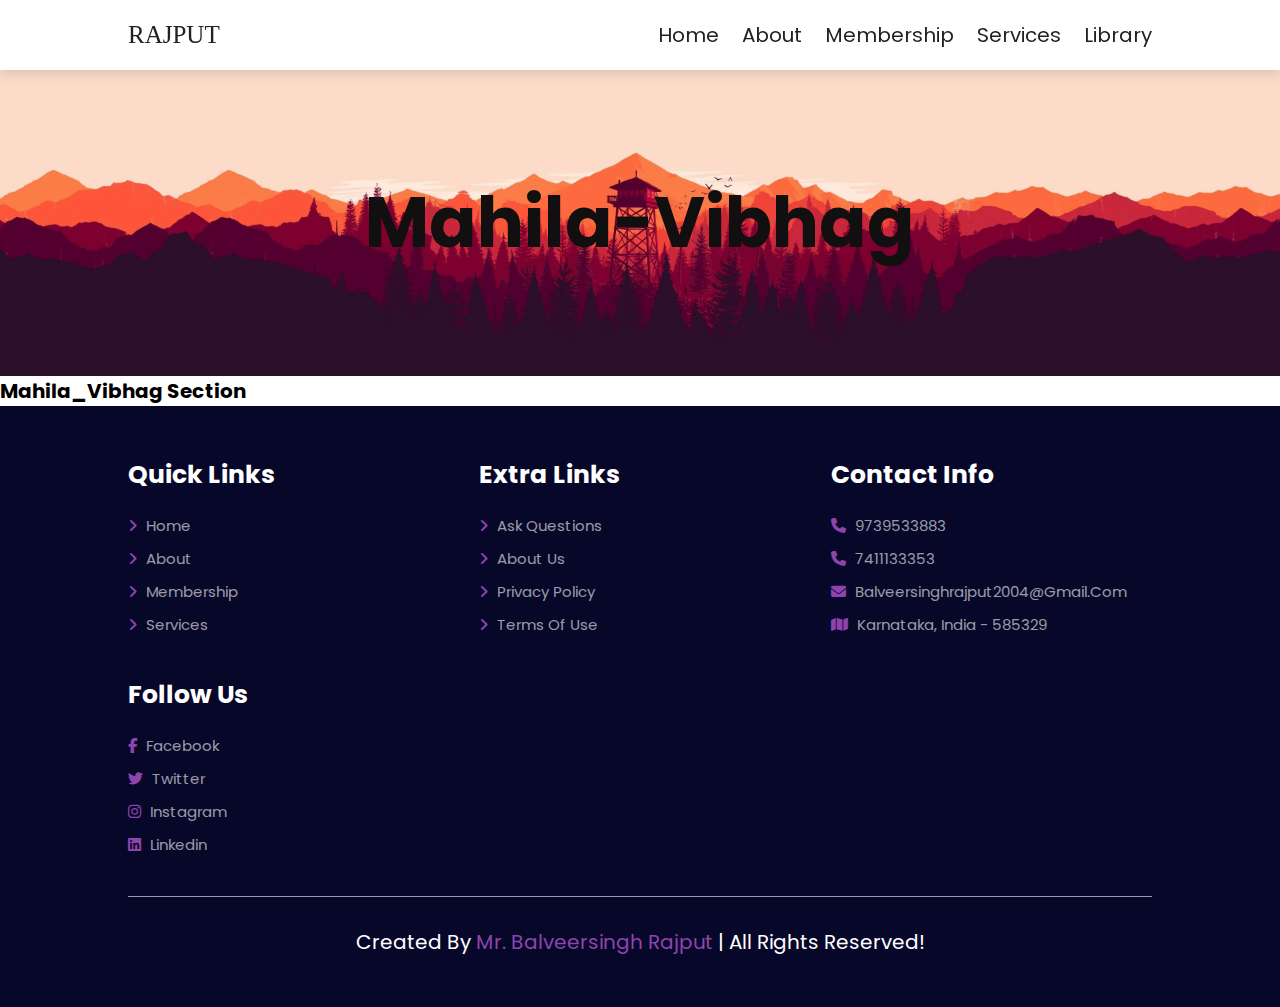
<file: Mahila_vibhag.html>
<!DOCTYPE html>
<html lang="en">
<head>
    <meta charset="UTF-8">
    <meta name="viewport" content="width=device-width, initial-scale=1.0">
    <title>Rajput-Sabha-Mahila_vibhag/page</title>
    <!-- swiper css link -->
    <link rel="stylesheet" href="https://cdn.jsdelivr.net/npm/swiper@11/swiper-bundle.min.css"/>

    

    <link rel="stylesheet" href="https://cdnjs.cloudflare.com/ajax/libs/font-awesome/6.6.0/css/all.min.css">

    <!-- custom css file link -->
    <link rel="stylesheet" href="index.css">
    <link rel="stylesheet" href="Services.css">
</head>
<body>


<!-- header section starts -->

<section class="header">
    <a href="index.html" class="logo"> RAJPUT</a>

    <nav class="navbar">
        <a href="index.html">Home</a>
        <a href="About.html">About</a>
        <a href="Membership.html">Membership</a>
        <a href="Services.html">Services</a>
        <a href="Library.html">Library</a>
    </nav>

    <!-- menu buttens -->
    <div id="menu_btn" class="fas fa-bars"></div>

</section>




<!-- header(Mahila-vibhag) section starts -->

<div class="Mahila-vibhag">
      <section class="Mahila_header">
        <h1>Mahila-Vibhag</h1>
      </section>
</div>



<!-- header(Mahila-vibhag) section end -->



<h1>Mahila_Vibhag section</h1>































<!-- footer section start -->

<section class="footer">
    <div class="box-container">
        <div class="box">
            <h3>Quick links</h3>
            <a href="index.html"> <i class="fas fa-angle-right"></i> Home</a>
            <a href="About.html"> <i class="fas fa-angle-right"></i> About</a>
            <a href="Membership.html"> <i class="fas fa-angle-right"></i> Membership</a>
            <a href="Services.html"> <i class="fas fa-angle-right"></i> Services</a>
        </div>

        <div class="box">
            <h3>Extra links</h3>
            <a href="#"> <i class="fas fa-angle-right"></i> ask questions</a>
            <a href="#"> <i class="fas fa-angle-right"></i> about us</a>
            <a href="#"> <i class="fas fa-angle-right"></i> privacy policy</a>
            <a href="#"> <i class="fas fa-angle-right"></i> terms of use</a>
           
        </div>

        <div class="box">
            <h3>Contact info</h3>
            <a href="tel:9739533883"> <i class="fas fa-phone"></i> 9739533883</a>
            <a href="tel:9739533883"> <i class="fas fa-phone"></i> 7411133353</a>
            <a href="mailto:balveersinghrajput2004@gmail.com"> <i class="fas fa-envelope"></i> balveersinghrajput2004@gmail.com</a>
            <a href="#"> <i class="fas fa-map"></i> karnataka, India - 585329 </a>
           
        </div>

        <div class="box">
            <h3>follow us</h3>
            <a href="#">  <i class="fab fa-facebook-f"></i> facebook </a>
            <a href="#">  <i class="fab fa-twitter"></i> twitter </a>
            <a href="https://www.instagram.com/balveersingh__rajput?igsh=MWtpeGR1bGZqemVqOA==">  <i class="fab fa-instagram"></i> instagram </a>
            <a href="#">  <i class="fab fa-linkedin"></i> linkedin </a>
        </div>

    </div>

    <div class="credit">created by <span>mr. Balveersingh Rajput</span> | all rights reserved! </div>

</section>



<!-- footer section end -->














  <!-- swiper js link -->
  <script src="https://cdn.jsdelivr.net/npm/swiper@11/swiper-bundle.min.js"></script>


<!--custom js file link  -->
<script src="index.js"></script>
</body>
</html>
</file>
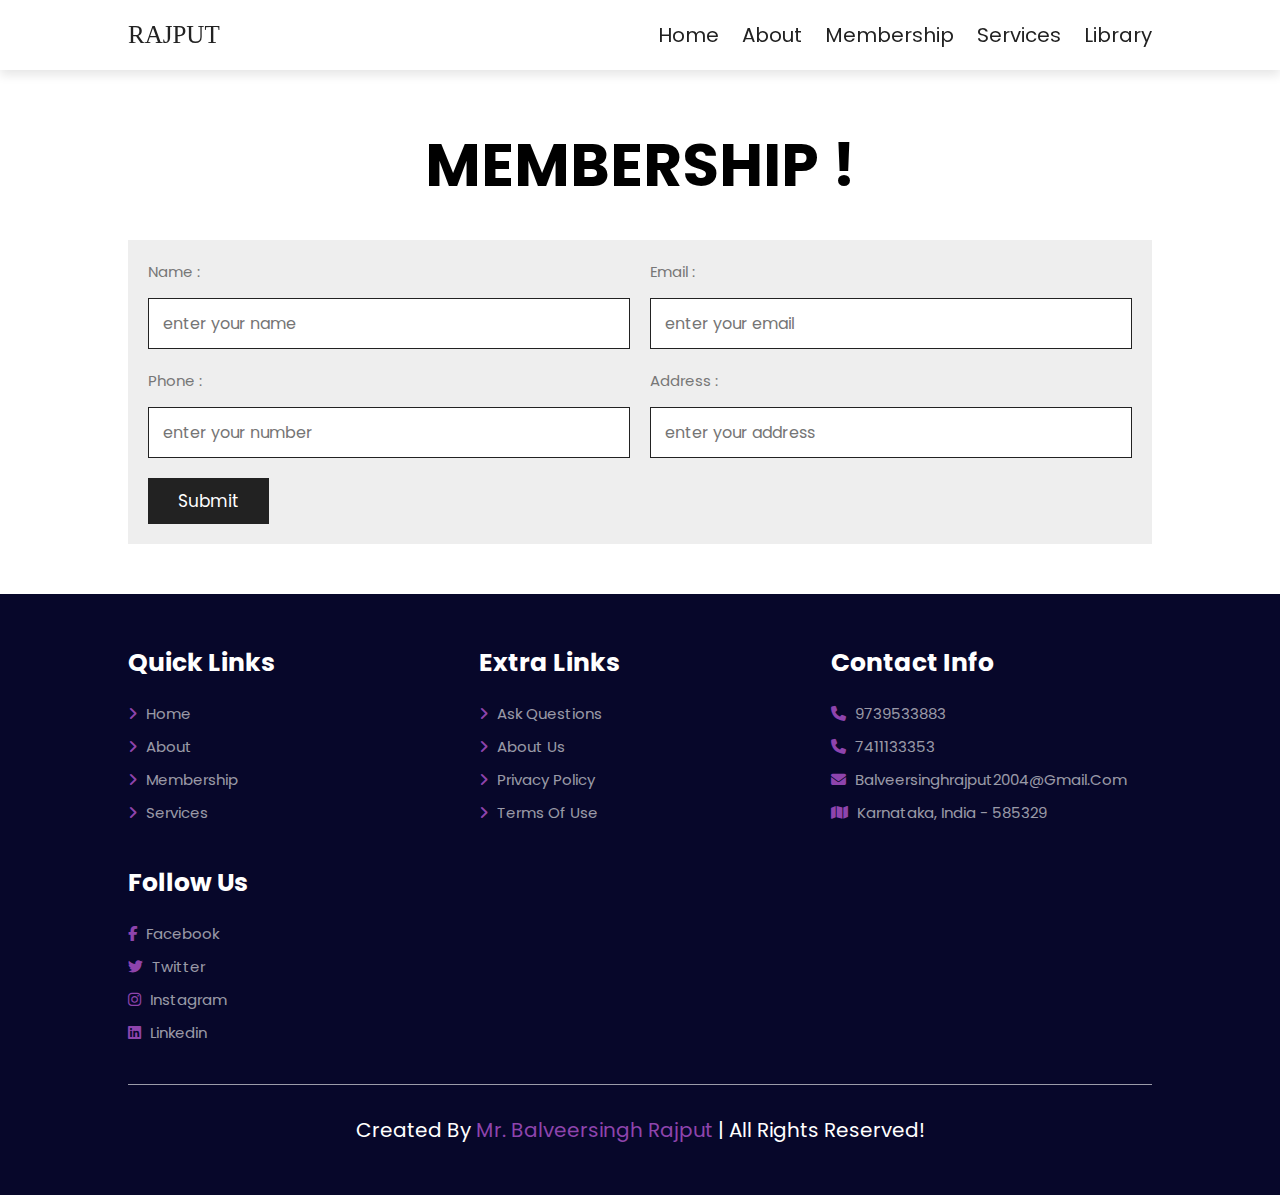
<file: Membership.html>
<!DOCTYPE html>
<html lang="en">
<head>
    <meta charset="UTF-8">
    <meta name="viewport" content="width=device-width, initial-scale=1.0">
    <title>Rajput-Sabha-Membership/page</title>
    <!-- swiper css link -->
    <link rel="stylesheet" href="https://cdn.jsdelivr.net/npm/swiper@11/swiper-bundle.min.css"/>

    

    <link rel="stylesheet" href="https://cdnjs.cloudflare.com/ajax/libs/font-awesome/6.6.0/css/all.min.css">

    <!-- custom css file link -->
    <link rel="stylesheet" href="index.css">
    <link rel="stylesheet" href="Membership.css">
</head>
<body>


<!-- header section starts -->

<section class="header">
    <a href="index.html" class="logo"> RAJPUT</a>

    <nav class="navbar">
        <a href="index.html">Home</a>
        <a href="About.html">About</a>
        <a href="Membership.html">Membership</a>
        <a href="Services.html">Services</a>
        <a href="Library.html">Library</a>
    </nav>

    <!-- menu buttens -->
    <div id="menu_btn" class="fas fa-bars"></div>

</section>




<!-- ................................................................ -->




<!-- membership section starts -->

<section class="membership">

     <h1 class="heading-title">membership !</h1>

     <form action="book_form.html" method="post" class="book-form">

       <div class="flex">

        <div class="inputBox">
            <span>name :</span>
            <input type="text" placeholder = "enter your name" name="name">
        </div>


        <div class="inputBox">
            <span>email :</span>
            <input type="email" placeholder = "enter your email" name="email">
        </div>


        <div class="inputBox">
            <span>phone :</span>
            <input type="number" placeholder = "enter your number" name="phone">
        </div>


        <div class="inputBox">
            <span>address :</span>
            <input type="text" placeholder = "enter your address" name="address">
        </div>


       </div>

       <input type="submit" value="submit" class="btn" name="send">

     </form>

</section>

<!-- membeship section ends -->


















<!-- footer section start -->

<section class="footer">
    <div class="box-container">
        <div class="box">
            <h3>Quick links</h3>
            <a href="index.html"> <i class="fas fa-angle-right"></i> Home</a>
            <a href="About.html"> <i class="fas fa-angle-right"></i> About</a>
            <a href="Membership.html"> <i class="fas fa-angle-right"></i> Membership</a>
            <a href="Services.html"> <i class="fas fa-angle-right"></i> Services</a>
        </div>

        <div class="box">
            <h3>Extra links</h3>
            <a href="#"> <i class="fas fa-angle-right"></i> ask questions</a>
            <a href="#"> <i class="fas fa-angle-right"></i> about us</a>
            <a href="#"> <i class="fas fa-angle-right"></i> privacy policy</a>
            <a href="#"> <i class="fas fa-angle-right"></i> terms of use</a>
           
        </div>

        <div class="box">
            <h3>Contact info</h3>
            <a href="tel:9739533883"> <i class="fas fa-phone"></i> 9739533883</a>
            <a href="tel:9739533883"> <i class="fas fa-phone"></i> 7411133353</a>
            <a href="mailto:balveersinghrajput2004@gmail.com"> <i class="fas fa-envelope"></i> balveersinghrajput2004@gmail.com</a>
            <a href="#"> <i class="fas fa-map"></i> karnataka, India - 585329 </a>
           
        </div>

        <div class="box">
            <h3>follow us</h3>
            <a href="#">  <i class="fab fa-facebook-f"></i> facebook </a>
            <a href="#">  <i class="fab fa-twitter"></i> twitter </a>
            <a href="https://www.instagram.com/balveersingh__rajput?igsh=MWtpeGR1bGZqemVqOA==">  <i class="fab fa-instagram"></i> instagram </a>
            <a href="#">  <i class="fab fa-linkedin"></i> linkedin </a>
        </div>

    </div>

    <div class="credit">created by <span>mr. Balveersingh Rajput</span> | all rights reserved! </div>

</section>



<!-- footer section end -->







  <!-- swiper js link -->
  <script src="https://cdn.jsdelivr.net/npm/swiper@11/swiper-bundle.min.js"></script>


<!--custom js file link  -->
<script src="index.js"></script>
</body>
</html>
</file>
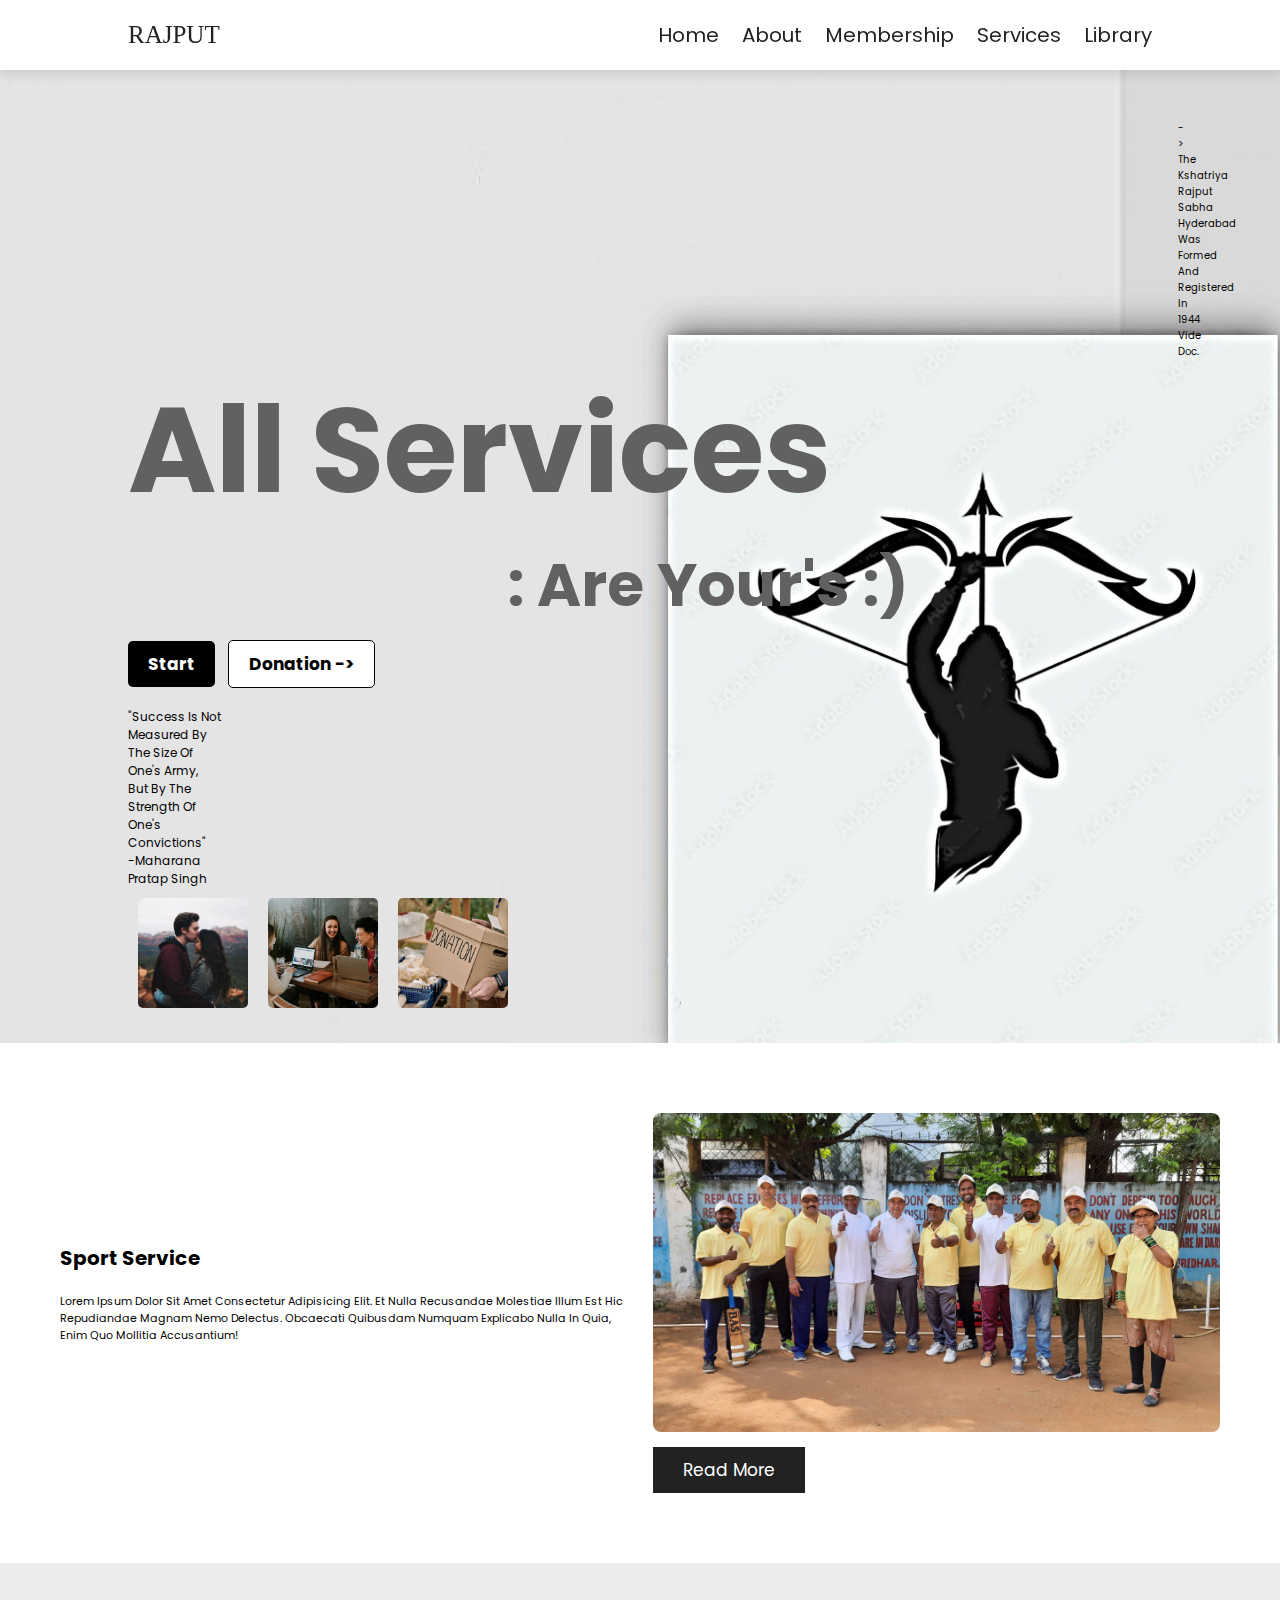
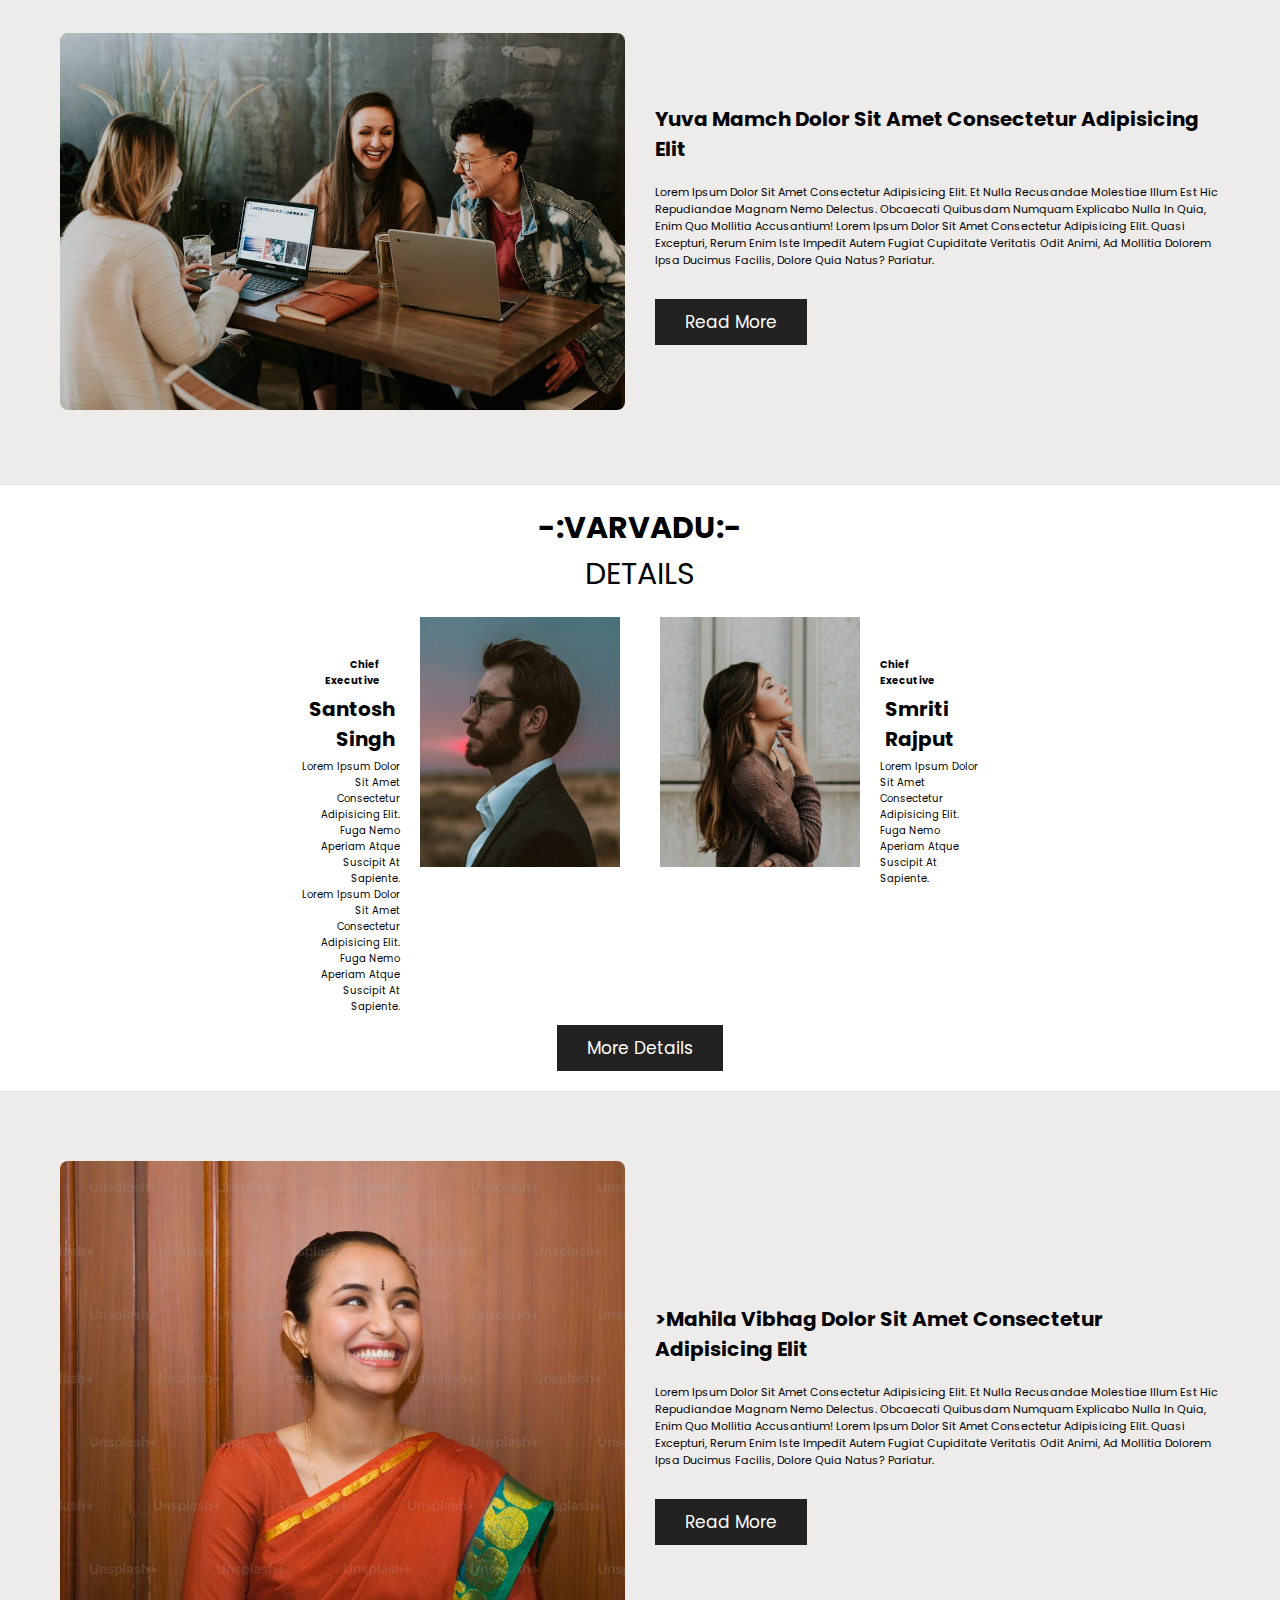
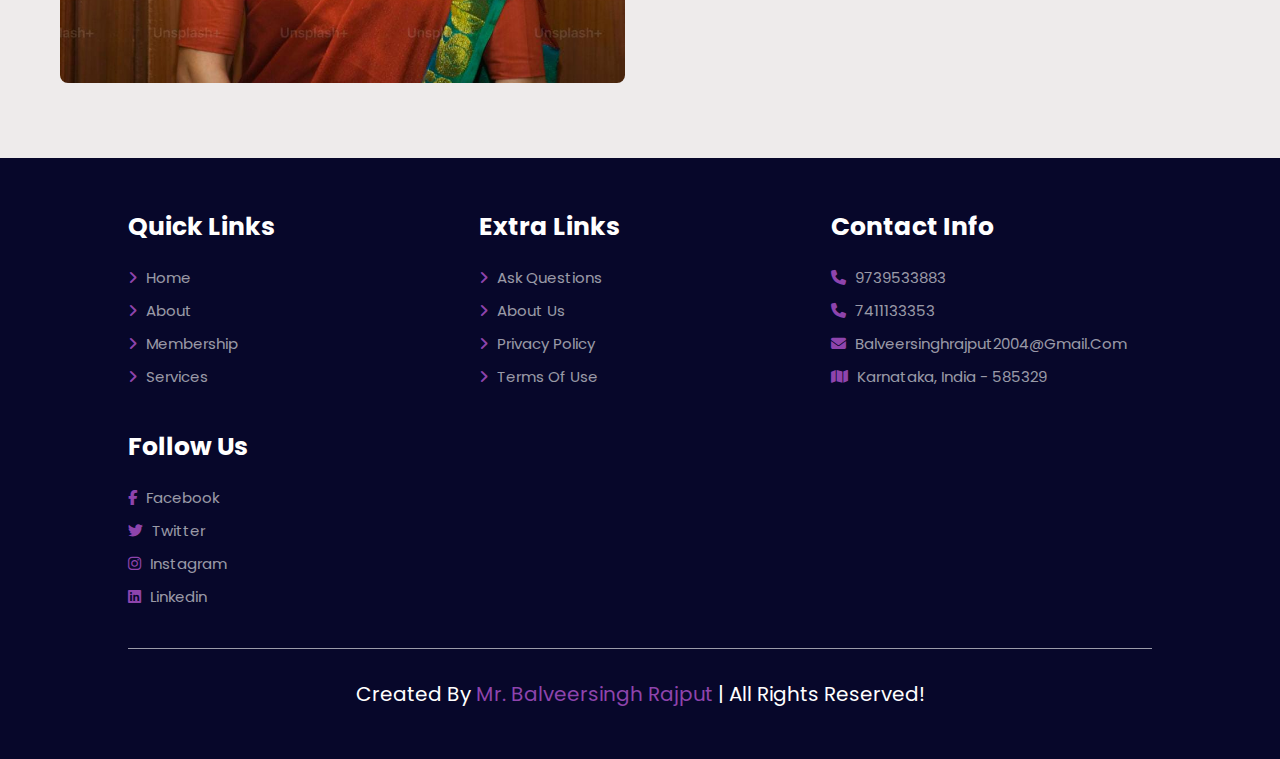
<file: Services.html>
<!DOCTYPE html>
<html lang="en">
<head>
    <meta charset="UTF-8">
    <meta name="viewport" content="width=device-width, initial-scale=1.0">
    <title>Rajput-Sabha-Service/page</title>
    <!-- swiper css link -->
    <link rel="stylesheet" href="https://cdn.jsdelivr.net/npm/swiper@11/swiper-bundle.min.css"/>

    

    <link rel="stylesheet" href="https://cdnjs.cloudflare.com/ajax/libs/font-awesome/6.6.0/css/all.min.css">

    <!-- custom css file link -->
    <link rel="stylesheet" href="index.css">
    <link rel="stylesheet" href="Services.css">
</head>
<body>


<!-- header section starts -->

<section class="header">

  <a href="index.html" class="logo"> RAJPUT</a>

  <nav class="navbar">
      <a href="index.html">Home</a>
      <a href="About.html">About</a>
      <a href="Membership.html">Membership</a>
      <a href="Services.html">Services</a>
      <a href="Library.html">Library</a>
  </nav>

    <!-- menu buttens -->
    <div id="menu_btn" class="fas fa-bars"></div>

</section>




<!-- Service header section (Starts) -->


<section class="service-head">
       <p class="first-text">-> The Kshatriya Rajput Sabha Hyderabad was formed and registered in 1944 vide Doc. </p>

    <div class="ser-text">
        <h1>All Services </h1>
        <h5 > : Are Your's :)</h5>
 
    <div class="buttons">
        <a href="#" class="btn primary">Start </a>
        <a href="Donation.html" class="btn secondary">Donation  -></a>

    </div>


        <p>"Success is not measured by the size of one's Army,<br>but by the strength of one's convictions" <br>-Maharana Pratap Singh</p>
        
    </div>


    <!-- <section class="img-box"> -->
        <div class="box-img">
            <div class="box">
               <img src="img/box-img1.jpg" alt=""><br>
            </div>

            <div class="box">
                <img src="img/box-img2.jpg" alt=""><br>
            </div>


            <div class="box">
                <img src="img/box-img3.jpg" alt=""><br>
            </div>
        </div>
    <!-- </section> -->

</section>


<!-- Service header section (End) -->





<!-- /* Servive.php - Services-Sport section (Starts) */ -->


<section class="Sport-text-section">
    <div class="Sport-container">
      <div class="Sport-text">
        <h2>Sport service</h2>
        <p>Lorem ipsum dolor sit amet consectetur adipisicing elit. Et nulla recusandae molestiae illum est hic repudiandae magnam nemo delectus. Obcaecati quibusdam numquam explicabo nulla in quia, enim quo mollitia accusantium!</p>
       
      </div>
      <div class="Sport-image">
        <img src="img/Sev-Sport-img.jpg" alt="Descriptive Alt Text">
        <a href="Sports.html"class ="btn">Read More</a>
      </div>
    </div>
  </section>

<!-- /* Servive.php - Services-Sport section (End) */ -->




<!-- /* Service.php - service - yuva munch section (Starts) */ -->

<section class="Yuva-image-text-section">
    <div class="Yuva-container">
      <div class="Yuva-image">
        <img src="img/ser-yuva-img.jpg" alt="Descriptive Alt Text">
      </div>
      <div class="Yuva-text">
        <h2>yuva mamch dolor sit amet consectetur adipisicing elit</h2>
        <p>Lorem ipsum dolor sit amet consectetur adipisicing elit. Et nulla recusandae molestiae illum est hic repudiandae magnam nemo delectus. Obcaecati quibusdam numquam explicabo nulla in quia, enim quo mollitia accusantium! Lorem ipsum dolor sit amet consectetur adipisicing elit. Quasi excepturi, rerum enim iste impedit autem fugiat cupiditate veritatis odit animi, ad mollitia dolorem ipsa ducimus facilis, dolore quia natus? Pariatur.</p>
        <a href="Yuvamanch.html"class ="btn">Read More</a>
      </div>
    </div>
  </section>


<!-- /* Service.php - service - yuva munch section (End) */ -->






<!-- Service.php - Services_varvadu (Start) -->


<div class="service-var">
    <h4>-:Varvadu:-</h4>
    <p>Details</p>
</div>

<section class="ser_varvadu">
        <div class="profiles">
            <div class="pro-detail">
                <h4>Chief Executive</h4>
                <h3>Santosh Singh</h3>
                <p>Lorem ipsum dolor sit amet consectetur adipisicing elit. Fuga nemo aperiam atque suscipit at sapiente.</p>
                <p>Lorem ipsum dolor sit amet consectetur adipisicing elit. Fuga nemo aperiam atque suscipit at sapiente.</p>
            </div>

            <div class="pro-imgs">
                <img src="img/profile-1.jpg" width="200" height="250">

            </div>
            <div class="pro-imgs">
                <img src="img/profile-2.jpg" width="200" height="250">
            </div>

            <div class="pro-detail2">
                <h4>Chief Executive</h4>
                <h3>Smriti Rajput</h3>
                <p>Lorem ipsum dolor sit amet consectetur adipisicing elit. Fuga nemo aperiam atque suscipit at sapiente.</p>
            </div>

        </div>

</section>

<div class="ser-var-btn">
    <a href="Varvadu.html" class="btn"> More Details</a>
</div>



<!-- Service.php - Services_varvadu (End) -->





<!-- Service.php - Services_Mahila vibhag section (Starts) -->

<section class="Mahila-text-section">
    <div class="Mahila-container">
      <div class="Mahila-image">
        <img src="img/ser-mahila-img.jpg" alt="Descriptive Alt Text">
      </div>
      <div class="Mahila-text">
        <h2>>Mahila vibhag dolor sit amet consectetur adipisicing elit</h2>
        <p>Lorem ipsum dolor sit amet consectetur adipisicing elit. Et nulla recusandae molestiae illum est hic repudiandae magnam nemo delectus. Obcaecati quibusdam numquam explicabo nulla in quia, enim quo mollitia accusantium! Lorem ipsum dolor sit amet consectetur adipisicing elit. Quasi excepturi, rerum enim iste impedit autem fugiat cupiditate veritatis odit animi, ad mollitia dolorem ipsa ducimus facilis, dolore quia natus? Pariatur.</p>
        <a href="Mahila_vibhag.html"class ="btn">Read More</a>
      </div>
    </div>
  </section>
<!-- Service.php - Services_Mahila vibhag section (End) -->



















<!-- footer section start -->

<section class="footer">
    <div class="box-container">
      <div class="box">
        <h3>Quick links</h3>
        <a href="index.html"> <i class="fas fa-angle-right"></i> Home</a>
        <a href="About.html"> <i class="fas fa-angle-right"></i> About</a>
        <a href="Membership.html"> <i class="fas fa-angle-right"></i> Membership</a>
        <a href="Services.html"> <i class="fas fa-angle-right"></i> Services</a>
    </div>

        <div class="box">
            <h3>Extra links</h3>
            <a href="#"> <i class="fas fa-angle-right"></i> ask questions</a>
            <a href="#"> <i class="fas fa-angle-right"></i> about us</a>
            <a href="#"> <i class="fas fa-angle-right"></i> privacy policy</a>
            <a href="#"> <i class="fas fa-angle-right"></i> terms of use</a>
           
        </div>

        <div class="box">
            <h3>Contact info</h3>
            <a href="tel:9739533883"> <i class="fas fa-phone"></i> 9739533883</a>
            <a href="tel:9739533883"> <i class="fas fa-phone"></i> 7411133353</a>
            <a href="mailto:balveersinghrajput2004@gmail.com"> <i class="fas fa-envelope"></i> balveersinghrajput2004@gmail.com</a>
            <a href="#"> <i class="fas fa-map"></i> karnataka, India - 585329 </a>
           
        </div>

        <div class="box">
            <h3>follow us</h3>
            <a href="#">  <i class="fab fa-facebook-f"></i> facebook </a>
            <a href="#">  <i class="fab fa-twitter"></i> twitter </a>
            <a href="https://www.instagram.com/balveersingh__rajput?igsh=MWtpeGR1bGZqemVqOA==">  <i class="fab fa-instagram"></i> instagram </a>
            <a href="#">  <i class="fab fa-linkedin"></i> linkedin </a>
        </div>

    </div>

    <div class="credit">created by <span>mr. Balveersingh Rajput</span> | all rights reserved! </div>

</section>



<!-- footer section end -->







  <!-- swiper js link -->
  <script src="https://cdn.jsdelivr.net/npm/swiper@11/swiper-bundle.min.js"></script>


<!--custom js file link  -->
<script src="index.js"></script>
</body>
</html>
</file>
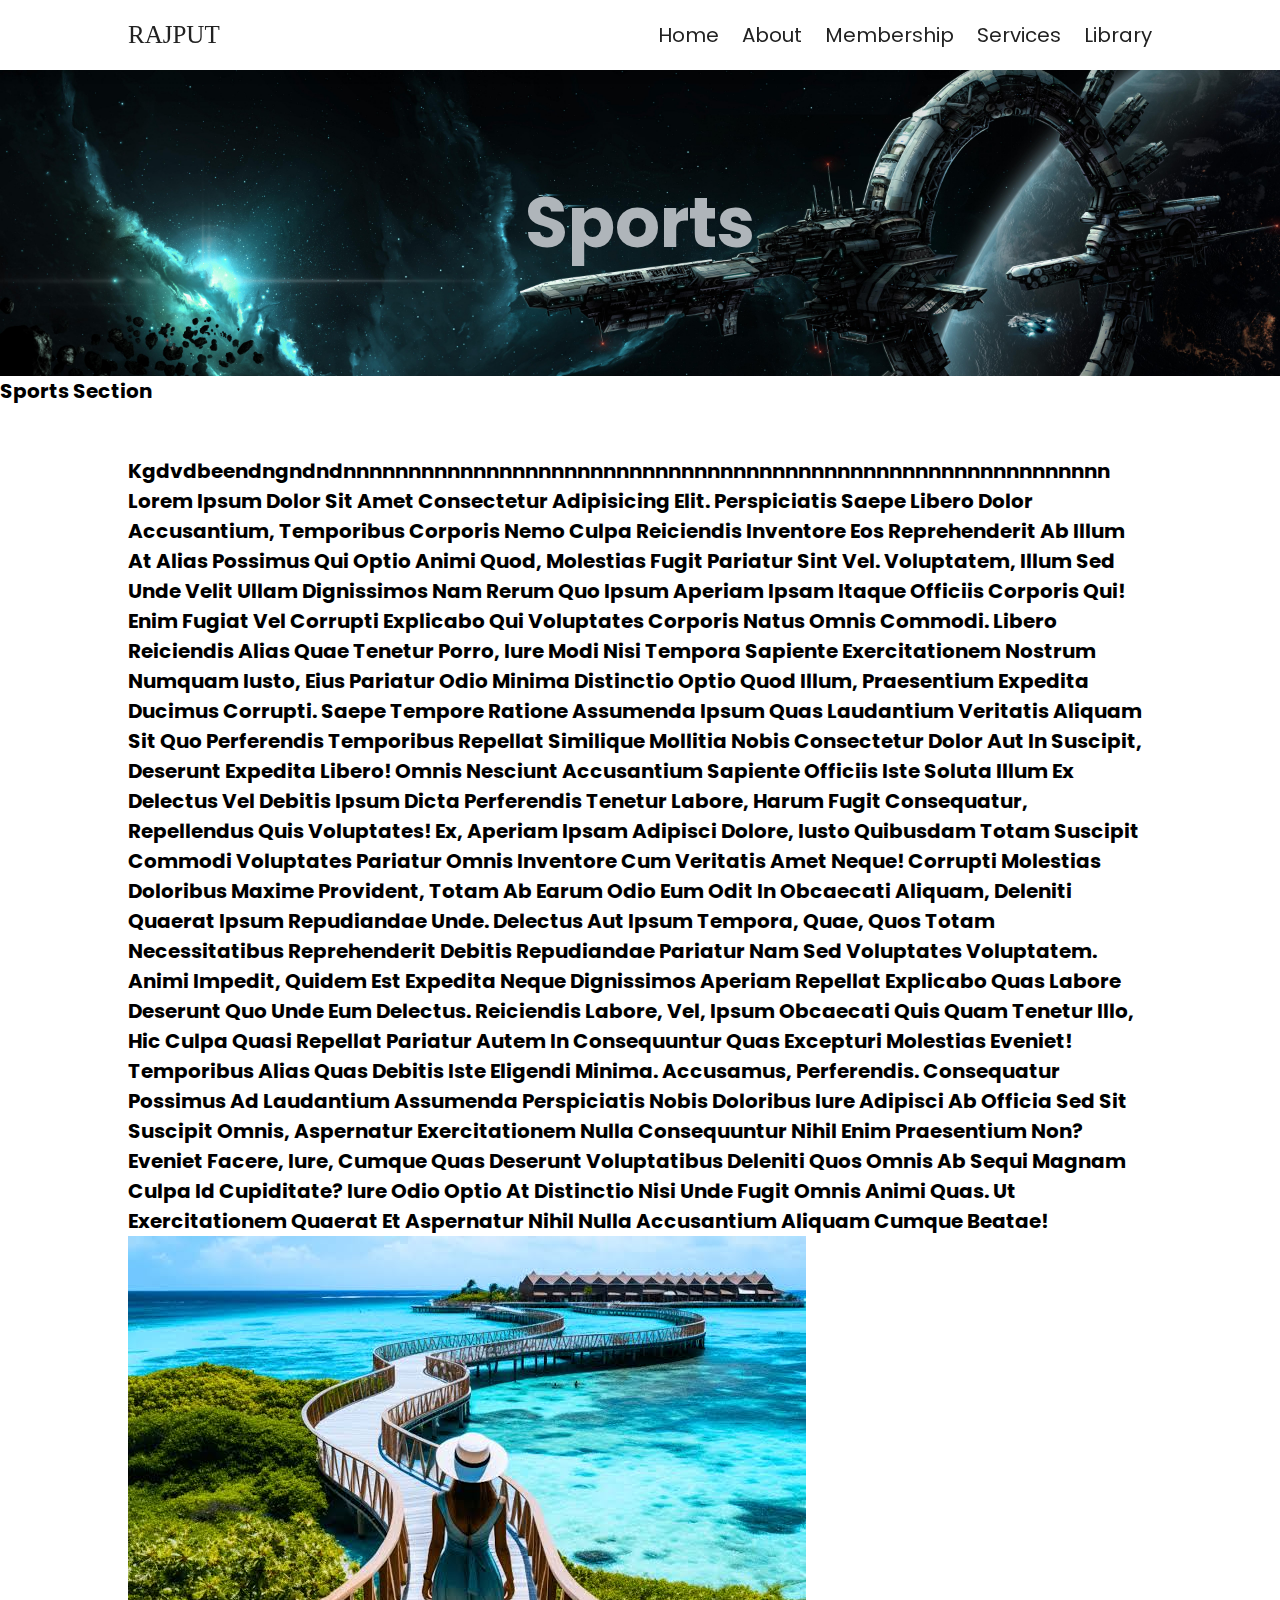
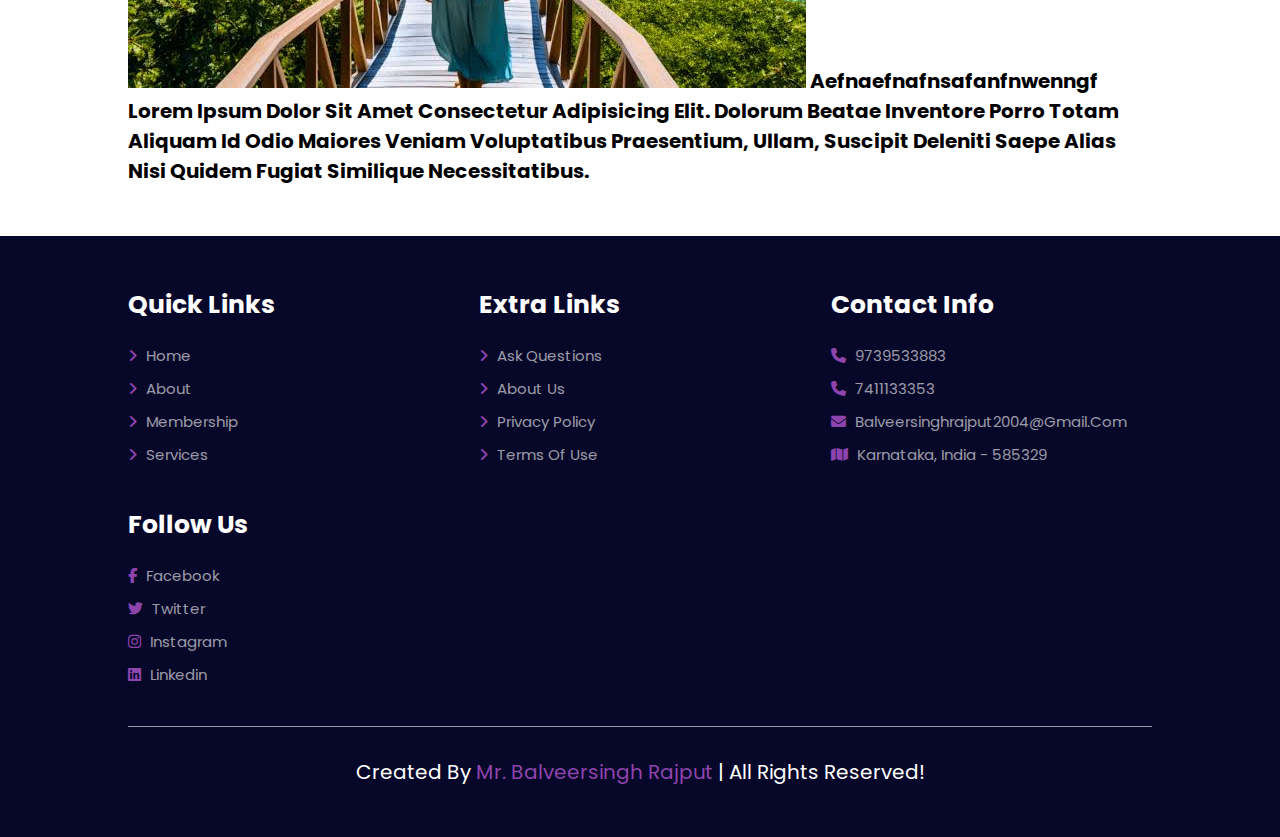
<file: Sports.html>
<!DOCTYPE html>
<html lang="en">
<head>
    <meta charset="UTF-8">
    <meta name="viewport" content="width=device-width, initial-scale=1.0">
    <title>Rajput-Sabha-Sport/page</title>
    <!-- swiper css link -->
    <link rel="stylesheet" href="https://cdn.jsdelivr.net/npm/swiper@11/swiper-bundle.min.css"/>

    

    <link rel="stylesheet" href="https://cdnjs.cloudflare.com/ajax/libs/font-awesome/6.6.0/css/all.min.css">

    <!-- custom css file link -->
    <link rel="stylesheet" href="index.css">
    <link rel="stylesheet" href="Services.css">
</head>
<body>


<!-- header section starts -->

<section class="header">
    <a href="index.html" class="logo"> RAJPUT</a>

    <nav class="navbar">
        <a href="index.html">Home</a>
        <a href="About.html">About</a>
        <a href="Membership.html">Membership</a>
        <a href="Services.html">Services</a>
        <a href="Library.html">Library</a>
    </nav>

    <!-- menu buttens -->
    <div id="menu_btn" class="fas fa-bars"></div>

</section>


<!-- header(Sports) section starts -->
<div class="sport">
      <section class="sp_header">
        <h1>Sports</h1>
      </section>
</div>



<!-- header(Sports) section end -->




<h1>Sports section</h1>

<section class="xyz">
    <div class="passage">
        <h1>kgdvdbeendngndndnnnnnnnnnnnnnnnnnnnnnnnnnnnnnnnnnnnnnnnnnnnnnnnnnnnnnnnnnnn Lorem ipsum dolor sit amet consectetur adipisicing elit. Perspiciatis saepe libero dolor accusantium, temporibus corporis nemo culpa reiciendis inventore eos reprehenderit ab illum at alias possimus qui optio animi quod, molestias fugit pariatur sint vel. Voluptatem, illum sed unde velit ullam dignissimos nam rerum quo ipsum aperiam ipsam itaque officiis corporis qui! Enim fugiat vel corrupti explicabo qui voluptates corporis natus omnis commodi. Libero reiciendis alias quae tenetur porro, iure modi nisi tempora sapiente exercitationem nostrum numquam iusto, eius pariatur odio minima distinctio optio quod illum, praesentium expedita ducimus corrupti. Saepe tempore ratione assumenda ipsum quas laudantium veritatis aliquam sit quo perferendis temporibus repellat similique mollitia nobis consectetur dolor aut in suscipit, deserunt expedita libero! Omnis nesciunt accusantium sapiente officiis iste soluta illum ex delectus vel debitis ipsum dicta perferendis tenetur labore, harum fugit consequatur, repellendus quis voluptates! Ex, aperiam ipsam adipisci dolore, iusto quibusdam totam suscipit commodi voluptates pariatur omnis inventore cum veritatis amet neque! Corrupti molestias doloribus maxime provident, totam ab earum odio eum odit in obcaecati aliquam, deleniti quaerat ipsum repudiandae unde. Delectus aut ipsum tempora, quae, quos totam necessitatibus reprehenderit debitis repudiandae pariatur nam sed voluptates voluptatem. Animi impedit, quidem est expedita neque dignissimos aperiam repellat explicabo quas labore deserunt quo unde eum delectus. Reiciendis labore, vel, ipsum obcaecati quis quam tenetur illo, hic culpa quasi repellat pariatur autem in consequuntur quas excepturi molestias eveniet! Temporibus alias quas debitis iste eligendi minima. Accusamus, perferendis. Consequatur possimus ad laudantium assumenda perspiciatis nobis doloribus iure adipisci ab officia sed sit suscipit omnis, aspernatur exercitationem nulla consequuntur nihil enim praesentium non? Eveniet facere, iure, cumque quas deserunt voluptatibus deleniti quos omnis ab sequi magnam culpa id cupiditate? Iure odio optio at distinctio nisi unde fugit omnis animi quas. Ut exercitationem quaerat et aspernatur nihil nulla accusantium aliquam cumque beatae! <img src="img/bg.jpg" alt="sfv"> aefnaefnafnsafanfnwenngf Lorem ipsum dolor sit amet consectetur adipisicing elit. Dolorum beatae inventore porro totam aliquam id odio maiores veniam voluptatibus praesentium, ullam, suscipit deleniti saepe alias nisi quidem fugiat similique necessitatibus.</h1>
    </div>
</section>





























<!-- footer section start -->

<section class="footer">
    <div class="box-container">
        <div class="box">
            <h3>Quick links</h3>
            <a href="index.html"> <i class="fas fa-angle-right"></i> Home</a>
            <a href="About.html"> <i class="fas fa-angle-right"></i> About</a>
            <a href="Membership.html"> <i class="fas fa-angle-right"></i> Membership</a>
            <a href="Services.html"> <i class="fas fa-angle-right"></i> Services</a>
        </div>

        <div class="box">
            <h3>Extra links</h3>
            <a href="#"> <i class="fas fa-angle-right"></i> ask questions</a>
            <a href="#"> <i class="fas fa-angle-right"></i> about us</a>
            <a href="#"> <i class="fas fa-angle-right"></i> privacy policy</a>
            <a href="#"> <i class="fas fa-angle-right"></i> terms of use</a>
           
        </div>

        <div class="box">
            <h3>Contact info</h3>
            <a href="tel:9739533883"> <i class="fas fa-phone"></i> 9739533883</a>
            <a href="tel:9739533883"> <i class="fas fa-phone"></i> 7411133353</a>
            <a href="mailto:balveersinghrajput2004@gmail.com"> <i class="fas fa-envelope"></i> balveersinghrajput2004@gmail.com</a>
            <a href="#"> <i class="fas fa-map"></i> karnataka, India - 585329 </a>
           
        </div>

        <div class="box">
            <h3>follow us</h3>
            <a href="#">  <i class="fab fa-facebook-f"></i> facebook </a>
            <a href="#">  <i class="fab fa-twitter"></i> twitter </a>
            <a href="https://www.instagram.com/balveersingh__rajput?igsh=MWtpeGR1bGZqemVqOA==">  <i class="fab fa-instagram"></i> instagram </a>
            <a href="#">  <i class="fab fa-linkedin"></i> linkedin </a>
        </div>

    </div>

    <div class="credit">created by <span>mr. Balveersingh Rajput</span> | all rights reserved! </div>

</section>



<!-- footer section end -->














  <!-- swiper js link -->
  <script src="https://cdn.jsdelivr.net/npm/swiper@11/swiper-bundle.min.js"></script>


<!--custom js file link  -->
<script src="index.js"></script>
</body>
</html>
</file>
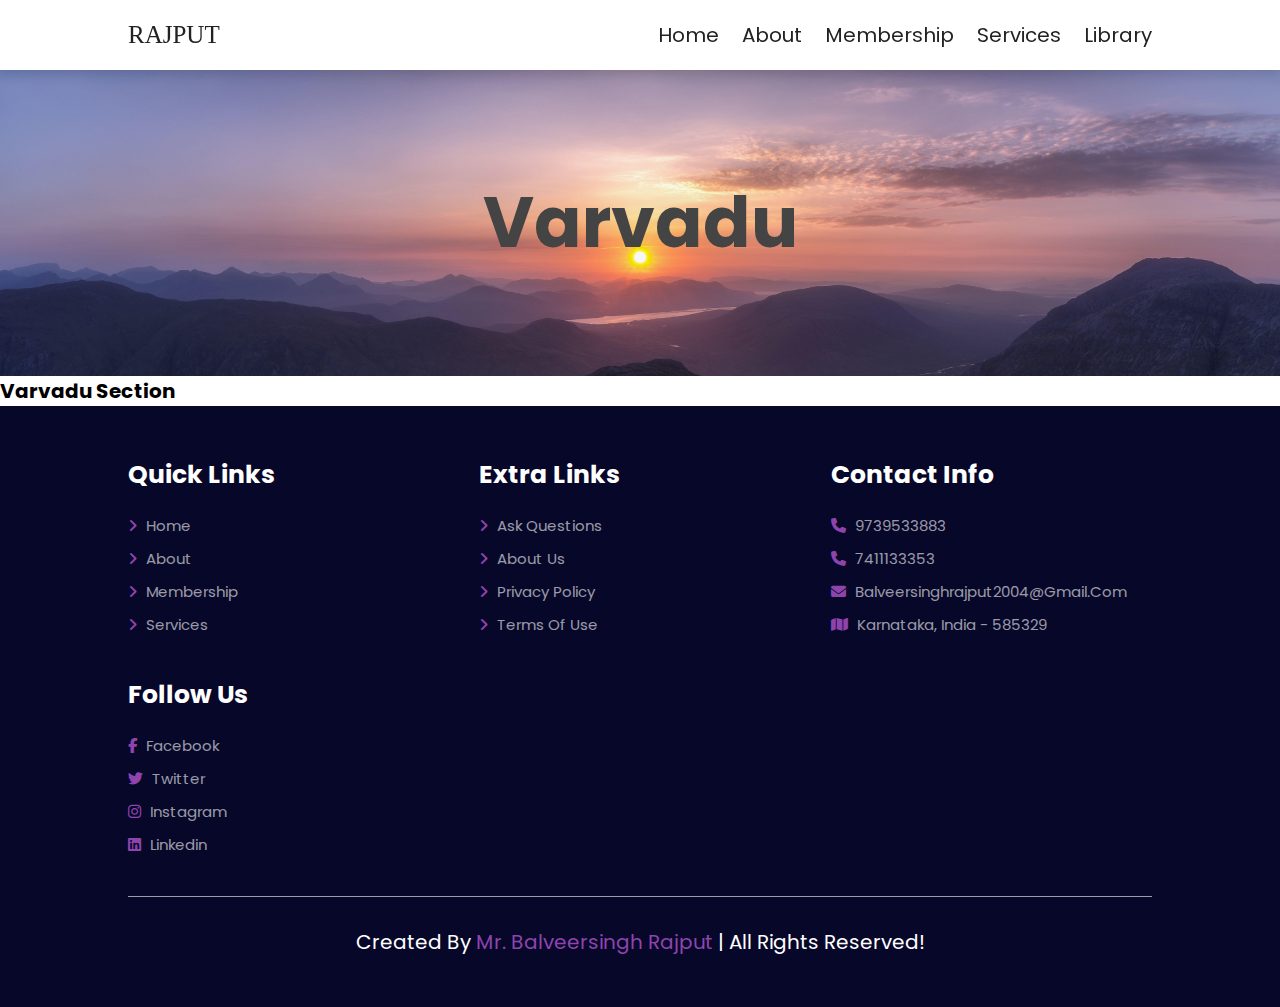
<file: Varvadu.html>
<!DOCTYPE html>
<html lang="en">
<head>
    <meta charset="UTF-8">
    <meta name="viewport" content="width=device-width, initial-scale=1.0">
    <title>Rajput-Sabha-Varvadu/page</title>
    <!-- swiper css link -->
    <link rel="stylesheet" href="https://cdn.jsdelivr.net/npm/swiper@11/swiper-bundle.min.css"/>

    

    <link rel="stylesheet" href="https://cdnjs.cloudflare.com/ajax/libs/font-awesome/6.6.0/css/all.min.css">

    <!-- custom css file link -->
    <link rel="stylesheet" href="index.css">
    <link rel="stylesheet" href="Services.css">
</head>
<body>


<!-- header section starts -->

<section class="header">

    <a href="index.html" class="logo"> RAJPUT</a>

    <nav class="navbar">
        <a href="index.html">Home</a>
        <a href="About.html">About</a>
        <a href="Membership.html">Membership</a>
        <a href="Services.html">Services</a>
        <a href="Library.html">Library</a>
    </nav>

    <!-- menu buttens -->
    <div id="menu_btn" class="fas fa-bars"></div>

</section>


<!-- header(varvadu) section starts -->
<div class="varvadu">
      <section class="var_header">
        <h1>Varvadu</h1>
      </section>
</div>



<!-- header(varvadu) section end -->


<h1>Varvadu section</h1>































<!-- footer section start -->

<section class="footer">
    <div class="box-container">
        <div class="box">
            <h3>Quick links</h3>
            <a href="index.html"> <i class="fas fa-angle-right"></i> Home</a>
            <a href="About.html"> <i class="fas fa-angle-right"></i> About</a>
            <a href="Membership.html"> <i class="fas fa-angle-right"></i> Membership</a>
            <a href="Services.html"> <i class="fas fa-angle-right"></i> Services</a>
        </div>

        <div class="box">
            <h3>Extra links</h3>
            <a href="#"> <i class="fas fa-angle-right"></i> ask questions</a>
            <a href="#"> <i class="fas fa-angle-right"></i> about us</a>
            <a href="#"> <i class="fas fa-angle-right"></i> privacy policy</a>
            <a href="#"> <i class="fas fa-angle-right"></i> terms of use</a>
           
        </div>

        <div class="box">
            <h3>Contact info</h3>
            <a href="tel:9739533883"> <i class="fas fa-phone"></i> 9739533883</a>
            <a href="tel:9739533883"> <i class="fas fa-phone"></i> 7411133353</a>
            <a href="mailto:balveersinghrajput2004@gmail.com"> <i class="fas fa-envelope"></i> balveersinghrajput2004@gmail.com</a>
            <a href="#"> <i class="fas fa-map"></i> karnataka, India - 585329 </a>
           
        </div>

        <div class="box">
            <h3>follow us</h3>
            <a href="#">  <i class="fab fa-facebook-f"></i> facebook </a>
            <a href="#">  <i class="fab fa-twitter"></i> twitter </a>
            <a href="https://www.instagram.com/balveersingh__rajput?igsh=MWtpeGR1bGZqemVqOA==">  <i class="fab fa-instagram"></i> instagram </a>
            <a href="#">  <i class="fab fa-linkedin"></i> linkedin </a>
        </div>

    </div>

    <div class="credit">created by <span>mr. Balveersingh Rajput</span> | all rights reserved! </div>

</section>



<!-- footer section end -->














  <!-- swiper js link -->
  <script src="https://cdn.jsdelivr.net/npm/swiper@11/swiper-bundle.min.js"></script>


<!--custom js file link  -->
<script src="index.js"></script>
</body>
</html>
</file>
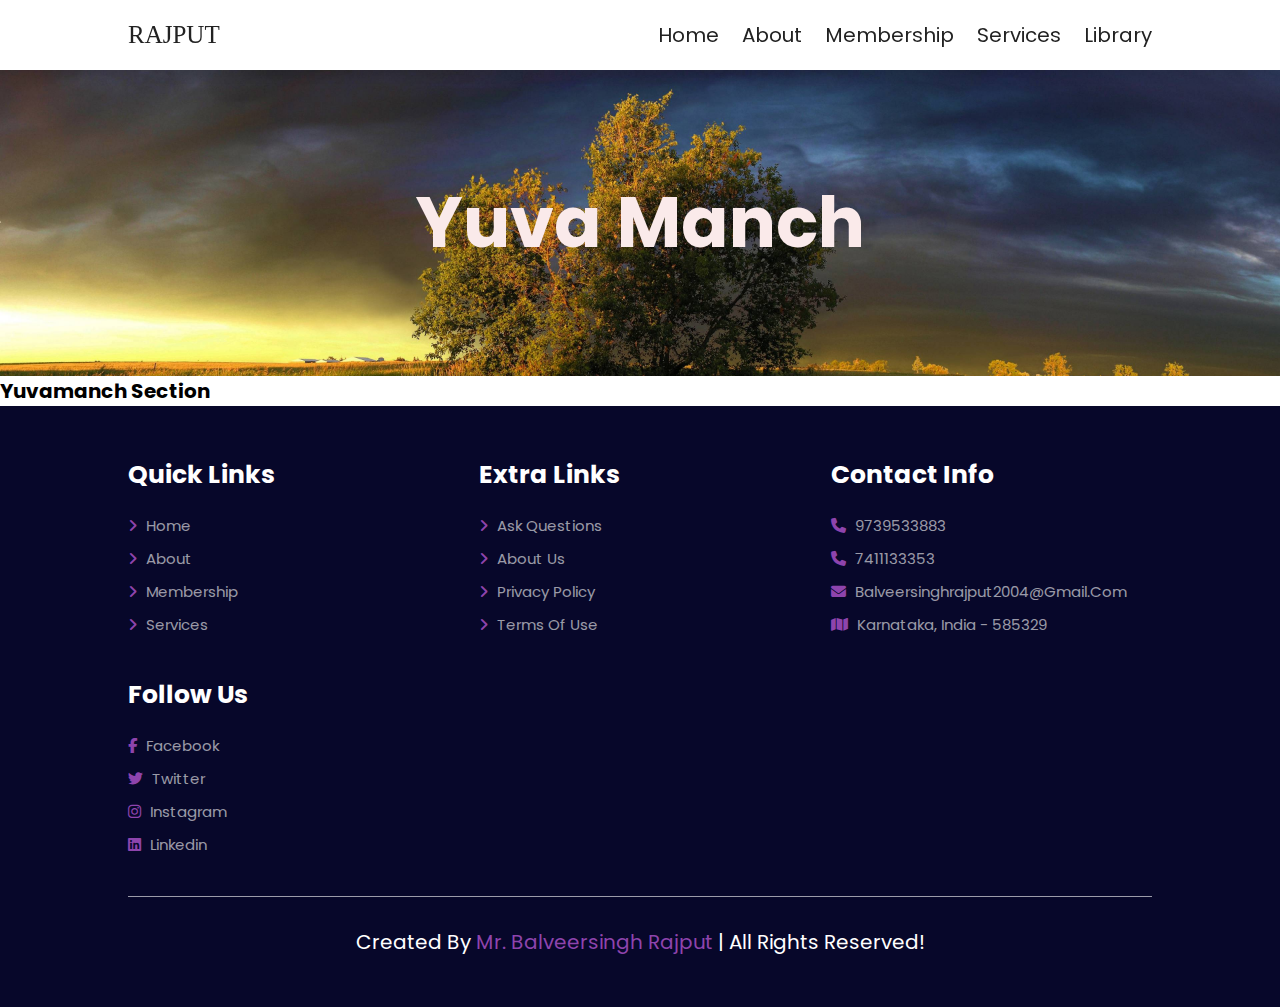
<file: Yuvamanch.html>
<!DOCTYPE html>
<html lang="en">
<head>
    <meta charset="UTF-8">
    <meta name="viewport" content="width=device-width, initial-scale=1.0">
    <title>Rajput-Sabha-Yuva_manch/page</title>
    <!-- swiper css link -->
    <link rel="stylesheet" href="https://cdn.jsdelivr.net/npm/swiper@11/swiper-bundle.min.css"/>

    

    <link rel="stylesheet" href="https://cdnjs.cloudflare.com/ajax/libs/font-awesome/6.6.0/css/all.min.css">

    <!-- custom css file link -->
    <link rel="stylesheet" href="index.css">
    <link rel="stylesheet" href="Services.css">
</head>
<body>


<!-- header section starts -->

<section class="header">

    <a href="index.html" class="logo"> RAJPUT</a>

    <nav class="navbar">
        <a href="index.html">Home</a>
        <a href="About.html">About</a>
        <a href="Membership.html">Membership</a>
        <a href="Services.html">Services</a>
        <a href="Library.html">Library</a>
    </nav>

    <!-- menu buttens -->
    <div id="menu_btn" class="fas fa-bars"></div>

</section>



<!-- header(yuvamanch) section starts -->
<div class="yuva">
      <section class="yuva_header">
        <h1>Yuva Manch</h1>
      </section>
</div>



<!-- header(yuvamanch) section end -->




<h1>Yuvamanch section</h1>































<!-- footer section start -->

<section class="footer">
    <div class="box-container">
        <div class="box">
            <h3>Quick links</h3>
            <a href="index.html"> <i class="fas fa-angle-right"></i> Home</a>
            <a href="About.html"> <i class="fas fa-angle-right"></i> About</a>
            <a href="Membership.html"> <i class="fas fa-angle-right"></i> Membership</a>
            <a href="Services.html"> <i class="fas fa-angle-right"></i> Services</a>
        </div>

        <div class="box">
            <h3>Extra links</h3>
            <a href="#"> <i class="fas fa-angle-right"></i> ask questions</a>
            <a href="#"> <i class="fas fa-angle-right"></i> about us</a>
            <a href="#"> <i class="fas fa-angle-right"></i> privacy policy</a>
            <a href="#"> <i class="fas fa-angle-right"></i> terms of use</a>
           
        </div>

        <div class="box">
            <h3>Contact info</h3>
            <a href="tel:9739533883"> <i class="fas fa-phone"></i> 9739533883</a>
            <a href="tel:9739533883"> <i class="fas fa-phone"></i> 7411133353</a>
            <a href="mailto:balveersinghrajput2004@gmail.com"> <i class="fas fa-envelope"></i> balveersinghrajput2004@gmail.com</a>
            <a href="#"> <i class="fas fa-map"></i> karnataka, India - 585329 </a>
           
        </div>

        <div class="box">
            <h3>follow us</h3>
            <a href="#">  <i class="fab fa-facebook-f"></i> facebook </a>
            <a href="#">  <i class="fab fa-twitter"></i> twitter </a>
            <a href="https://www.instagram.com/balveersingh__rajput?igsh=MWtpeGR1bGZqemVqOA==">  <i class="fab fa-instagram"></i> instagram </a>
            <a href="#">  <i class="fab fa-linkedin"></i> linkedin </a>
        </div>

    </div>

    <div class="credit">created by <span>mr. Balveersingh Rajput</span> | all rights reserved! </div>

</section>



<!-- footer section end -->














  <!-- swiper js link -->
  <script src="https://cdn.jsdelivr.net/npm/swiper@11/swiper-bundle.min.js"></script>


<!--custom js file link  -->
<script src="index.js"></script>
</body>
</html>
</file>
<file: index.css>
@import url('https://fonts.googleapis.com/css2?family=Poppins:ital,wght@0,100;0,200;0,300;0,400;0,500;0,600;0,700;0,800;0,900;1,100;1,200;1,300;1,400;1,500;1,600;1,700;1,800;1,900&display=swap');

:root{
    --main-color:#8e44ad;
    --black:#222;
    --white:#fff;
    --light-black:#777;
    --ligth-white:#fff9;
    --dark-bg:rgba(0,0,0,.7);
    --light-bg:#eee;
    --border:.1rem solid var(--black);
    --box-shadow:0  .5rem 1rem rgba(0,0,0,.1);
    --text-shadow:0  1.5rem 3rem rgba(0,0,0,.3);
}


*{
    font-family: 'Poppins', sans-serif;
    margin:0; padding: 0;
    box-sizing: border-box;
    outline: none; border: none;
    text-decoration: none;
    text-transform: capitalize;
  }

html{
    font-size: 62.5%;
    overflow-x: hidden;
}

html ::-webkit-scrollbar{
    width: 1rem;
}

html ::-webkit-scrollbar-track{
    background-color: var(--white);
} 

html ::-webkit-scrollbar-thumb{
    background-color: var(--main-color);
}

section{
    padding: 5rem 10%;
}

.header{
    position: sticky;
    top:0; left:0; right: 0;
    z-index: 1000;
    background-color: var(--white);
    display: flex;
    padding-top: 2rem;
    padding-bottom: 2rem;
    box-shadow: var(--box-shadow);
    align-items: center;
    justify-content: space-between;
}


/* Logo >>>>>>>>>>*/
.header .logo{

    font-size: 2.5rem;
    color: var(--black);
    font-family: cursive;
}

/* Navbar */
.header .navbar a{
    font-size: 2rem;
    margin-left: 2rem;
    color: var(--black);
}

.header .navbar a:hover{
    text-shadow: 0 0 1rem rgb(0, 0, 0);
    color: #1c1c1e;
    /* border-radius: 10%; */
}

/* menu btn */
#menu_btn{
    font-size: 2rem;
    cursor: pointer;
    color: var(--black);
    display: none;
}





@keyframes fadeIn{
    0%{
        transform: scale(.5);
        opacity: 0;
    }
}



.heading{
    background-size: cover !important;
    background-position: center !important;
    padding-top: 10rem;
    padding-bottom: 15rem;
    display: flex;
    align-items: center;
    justify-content: center;
}

.heading h1{
    font-size: 10rem;
    text-transform: uppercase;
    color: var(--white);
    text-shadow: var(--text-shadow);
}

.btn{
    display: inline-block;
    background: var(--black);
    margin-top: 1rem;
    color: var(--white);
    font-size: 1.7rem;
    padding: 1rem 3rem;
    cursor: pointer;
}

.btn:hover{
    background:#777;
    color: #222;
}


.heading-title{
    text-align: center;
    margin-bottom: 3rem;
    font-size: 6rem;
    text-transform: uppercase;
}






/* Heading namre and logo */
.heading_name{
    
    /* background-color:  #dde1e0; */
    /* background-color:  #efd961; */
    background-image: url(img/back-img2.jpg);
    background-repeat: no-repeat;
    background-size: cover;
    background-position: center;
    text-align: center;
    margin: 0%;
    padding: 0%;
    
}

.heading_name img{
    margin: 0%;
    padding: 0%;
    height: 22em;
    /* margin-bottom: 1rem; */
}

.heading_name h1{
    color: rgb(240, 235, 235);
    font-size: 5.5em;
    padding: 2.5em;
    padding-bottom: 1em;
}

.heading_name h3{
    padding: 1.7em;
    color: rgb(240, 235, 235);
}
.heading_name h2{
    font-size: 1.7em;
    padding: 0.7em;
    color: rgb(240, 235, 235);
}




/* services */
.services .box-container{
    display: grid;
    grid-template-columns: repeat(auto-fit, minmax(16rem, 1fr));
    gap: 1rem;
}

.services .box-container .box{
    padding: 3rem 2rem;
    text-align: center;
    background: var(--white);
    cursor: pointer;
}

.services .box-container .box:hover{
    background: var(--light-black);
    border-radius: 5%;
}

.services .box-container .box img{
    height: 7rem;
}

.services .box-container .box a{
    color: var(--white);
    font-size: 1.7rem;
    padding-top: 1rem;
}

/* end services */




/* Home-About section (starts): */
.about{
    display: flex;
    align-items: center;
    flex-wrap: wrap;
    gap: 3rem;
}
.about .image{
    flex: 1 1 41rem;
   
}

.about .image img{
    width: 100%;
    border-radius: 10px;
   
}

.about .content{
    flex: 1 1 41rem;
    text-align: center;
}

.about .content h3{
    font-size: 3rem;
    color: var(--black);
}

.about .content p{
    font-size: 1.5rem;
    color: var(--light-bgblack);
    line-height: 2;
    padding: 1rem 0;
}

/* Home-About section (End): */





















/* footer */
.footer{
    background-color: #07072a;
    background-size: cover;
    background-position: center;
    background-attachment: fixed;
}

.footer .box-container{
    display: grid;
    grid-template-columns: repeat(auto-fit, minmax(25rem, 1fr));
    gap: 3rem;
}

.footer .box-container .box h3{
    color: var(--white);
    font-size: 2.5rem;
    padding-bottom: 2rem;
}

.footer .box-container .box a{
    color: var(--ligth-white);
    font-size: 1.5rem;
    padding-bottom: 1rem;
    display: block;
}

.footer .box-container .box a i{
    color: var(--main-color);
    padding-right: .5rem;
    transition: .2s linear;
}


.footer .box-container .box a:hover i{
   
    padding-right: 2rem;
}

.footer .credit{
    text-align: center;
    padding-top: 3rem;
    margin-top: 3rem;
    border-top: .1rem solid var(--ligth-white);
    font-size: 2rem;
    color: var(--white);
}

.footer .credit span{
    color: var(--main-color);
}








/* Media queries */

@media (max-width:1200px){
    section{
        padding: 3rem 5%;
    }
    
}

@media (max-width:991px){

    html{
        font-size: 55%;
    }
    section{
        padding: 3rem 2rem;
    }

  
}


@media (max-width:768px){

    #menu_btn{
        display: inline-block;
        transition: .2s linear;
    }
    
    #menu_btn.fa-times {
        transform: rotate(180deg);
    }



   .header .navbar{
    position: absolute;
    top: 99%; left:0; right: 0;
    background-color: var(--white);
    border-top: var(--border);
    padding: 2rem;
    transition: .2s linear;
    clip-path: polygon(0 0, 100% 0, 100% 0, 0 0);

   }

   .header .navbar.active {
    clip-path: polygon(0 0, 100% 0, 100% 100%, 0 100%);
}



   .header .navbar a{
    display: block;
    margin: 2rem;
    text-align: center;
   }
    
}




@media (max-width:450px){
    html{
        font-size: 50%;
    }
    
}
</file>
<file: About.css>
/* <!-- About heading section starts --> */

.about{
    display: flex;
    align-items: center;
    flex-wrap: wrap;
    gap: 3rem;
}
.about .image{
    flex: 1 1 41rem;
}

.about .image img{
    width: 100%;
}

.about .content{
    flex: 1 1 41rem;
    text-align: center;
}

.about .content h3{
    font-size: 3rem;
    color: var(--black);
}

.about .content p{
    font-size: 1.5rem;
    color: var(--light-bgblack);
    line-height: 2;
    padding: 1rem 0;
}


/* <!-- About heading section (End) --> */

/* About image */
.About_image {
    background-image: url(img/about-us.jpg);
    background-size: cover !important;
    background-position: center !important;
    padding-top: 10rem;
    padding-bottom: 15rem;
    display: flex;
    align-items: center;
    justify-content: center;
    margin:0 3rem 0 3rem ;
}

.About_image h1{
    font-size: 5rem;
    text-align: center;
    text-transform: uppercase;
    color: var(--white);
    text-shadow: var(--text-shadow);
   
}
.img_text{
    text-align: end;
    font-size: 1rem;
    padding: 3rem;
    margin:0 3rem 0 3rem ;
}

/* End image(About img) */



/* <!-- About midal section (start) --> */

.row{
    width: 80%;
    max-width: 1170px;
    display: grid;
    grid-template-columns: repeat(2, 1fr);
    grid-gap: 50px;
    overflow-x: hidden;
    padding: 5rem 0;
    place-items: center;

}

.row .row_img{
    /* overflow: hidden; */
    padding-left: 8rem;
}


.row .row_img img{
    width: 65%;
    height: 80%;
   
    border-radius: 10px;
    object-fit: cover;
    transition: 0.3s;
}

.row .row_img :hover {
    transform: scale(1.2s);
    box-shadow: 0 0 3rem rgb(0, 0, 0);
}

.row .row_content{
    width: 100%;
    display: flex;
    justify-content: center;
    align-items: center;
    padding-left: 20px;
}

.row .row_content span.row_text{
    display: block;
    font-size: 20px;
    text-transform: capitalize;
    display: flex;
    justify-content: flex-start;
    align-items: center;
    gap: 15px;
    margin-bottom: 20px;
}
.row .row_content span.row_text span{
    display: inline-block;
    background: #222;
    width: 70px;
    height: 5px;
}
.row .row_content h2{
    font-size: 40px;
    font-weight: 700;
    color: #777;
    padding-bottom: 20px;
}
.row .row_content p{
    font-size: 12px;
    line-height: 25px;
    padding-bottom: 25px;

}
.row .row_content a{
    display: inline-block;
    text-decoration: none;
    text-transform: uppercase;
    background: #222;
}


/* <!-- About medal section (End) --> */





/* <!-- About Directors section (starts) --> */
/* Director Section Styles */
.Dirc-head {
    font-size: 3rem;
    text-align: center;
    padding: 2rem;
}

.Dirc-head p {
    text-transform: uppercase;
}

.Dirc-head h4 {
    text-transform: uppercase;
}

.profile {
    display: flex;
    margin: 0 15rem;
    padding-top: 1rem;
    justify-content: space-between;
}

.profile .pro-text {
    text-align: end;
}

.profile .pro-text h3,
.profile .pro-text2 h3 {
    font-size: 2rem;
    padding: 0.5rem;
}

.profile .pro-text h4,
.profile .pro-text2 h4 {
    padding: 4rem 2rem 0 0;
}

/* Image Styling */
.profile .pro-img {
    padding: 0 2rem;
}

.profile .pro-img img {
    border-radius: 5px;
}

/* Right side text */
.profile .pro-text2 {
    text-align: start;
}

/* Responsive Design */

/* For medium screens (tablets and small desktops) */
@media (max-width: 992px) {
    .profile {
        margin: 0 5rem;
    }

    .profile .pro-text,
    .profile .pro-text2 {
        text-align: center;
    }

    .profile .pro-text h3,
    .profile .pro-text2 h3 {
        font-size: 1.75rem;
    }

    .profile .pro-text h4,
    .profile .pro-text2 h4 {
        padding: 2rem 0 0 0;
    }
}

/* For small screens (mobile phones) */
@media (max-width: 768px) {
    .profile {
        display: block;
        margin: 0;
        padding: 0 1rem;
    }

    .profile .pro-text,
    .profile .pro-text2 {
        text-align: center;
    }

    .profile .pro-img {
        text-align: center;
        margin: 1rem 0;
    }

    .profile .pro-img img {
        width: 150px;
        height: 200px;
    }

    .profile .pro-text h3,
    .profile .pro-text2 h3 {
        font-size: 1.5rem;
    }

    .profile .pro-text h4,
    .profile .pro-text2 h4 {
        padding: 1rem 0 0 0;
    }
}

/* For very small screens (mobile phones <576px) */
@media (max-width: 576px) {
    .Dirc-head {
        font-size: 2rem;
    }

    .profile .pro-text h3,
    .profile .pro-text2 h3 {
        font-size: 1.25rem;
    }

    .profile .pro-text h4,
    .profile .pro-text2 h4 {
        font-size: 1rem;
    }

    .profile .pro-img img {
        width: 120px;
        height: 160px;
    }
}


/* <!-- About Directors section (End) --> */

.Thank-u .thank-text{
    text-align: center;
}

.Thank-u .thank-text h2{
    font-size: 5rem;
}
.Thank-u .thank-text h1{
    font-size: 3rem;
}

.Thank-u .thank-text p{
    font-size: 2rem;
}

/* About last section (Starts) */


















/* About :- About medal section (start)   */

@media (max-width : 991px){
    .row{
        grid-template-columns: 1fr;
        grid-gap: 50px;
      
    }
    
    .row .row_content{
        padding-left: 1.3rem;
    }
}

@media (max-width : 768px){
    .row{
        width: 90%;
    }
    .row .row_content h2{
        font-size: 30px;
        padding-bottom: 20px;
    }
    .row .row_content p{
        line-height: 24px;
    
    }
    
}

@media (max-width: 575px){
    .row .row_content span.row_text{
        font-size: 18px;
    }
    .row .row_content h2{
        font-size: 25px;
        
    }
    .row .row_content p{
        font-size: 15px;
        line-height: 22px;
    
    }
}

/* about medal section end */
</file>
<file: Services.css>
/* Servive.php - Services-header section (Starts) */
.service-head {
  background-image: url(img/service-bg01.jpg);
  background-size: cover;
  background-position: center;
  padding-bottom: 2rem;
}

.service-head .ser-text h1 {
  font-size: 12rem;
  color: rgb(97, 97, 97);
}

.service-head .first-text {
  text-align: end;
  padding-left: 105rem;
}

.service-head .ser-text p {
  padding-top: 2rem;
  padding-right: 93rem;
  /* text-align: center; */
  font-size: 1.2rem;
}

.service-head .ser-text h5 {
  font-size: 6rem;
  padding-left: 38rem;
  color: rgb(97, 97, 97);
}

/* Buttons */
.service-head .buttons {
  margin-top: 0px;
}

.service-head .buttons .btn {
  padding: 10px 20px;
  text-decoration: none;
  border-radius: 5px;
  margin-right: 10px;
  font-weight: bold;
}

.service-head .buttons .btn.primary {
  background-color: #000;
  color: #fff;
}

.service-head .buttons .btn.secondary {
  background-color: #fff;
  color: #000;
  border: 1px solid #000;
}

/* Box-image */
.box-img {
  display: flex;
  /* justify-content: center; */
}

.box-img .box img {
  width: 11rem;
  height: 11rem;
  border-radius: 0.5rem;
  cursor: pointer;
  margin: 1rem;
  transition: 400ms;
}

.box-img .box:hover {
  box-shadow: 0 0 3rem rgb(0, 0, 0);
  transform: scale(1.03);
}

/* Responsive Design */

/* For medium screens (tablets and small desktops) */
@media (max-width: 992px) {
  .service-head .ser-text h1 {
      font-size: 8rem;
  }

  .service-head .ser-text h5 {
      font-size: 4rem;
      padding-left: 0;
  }

  .service-head .first-text {
      padding-left: 0;
      text-align: center;
  }

  .service-head .ser-text p {
      padding-right: 0;
  }

  .box-img {
      flex-wrap: wrap;
  }

  .box-img .box img {
      width: 9rem;
      height: 9rem;
  }
}

/* For small screens (mobile phones) */
@media (max-width: 768px) {
  .service-head .ser-text h1 {
      font-size: 5rem;
  }

  .service-head .ser-text h5 {
      font-size: 2.5rem;
      padding-left: 0;
  }

  .service-head .first-text {
      padding-left: 0;
      text-align: center;
  }

  .service-head .ser-text p {
      padding-right: 0;
  }

  .box-img .box img {
      width: 7rem;
      height: 7rem;
  }

  .service-head .buttons {
      /* text-align: center; */
      padding-top: 1rem;
  }

  .service-head .buttons .btn {
      display: inline-block;
      margin: 0.5rem 0;
  }
}

/* For very small screens (mobile phones <576px) */
@media (max-width: 576px) {
  .service-head .ser-text h1 {
      font-size: 3rem;
  }

  .service-head .ser-text h5 {
      font-size: 1.8rem;
  }

  .service-head .first-text {
      font-size: 0.8rem;
      padding-left: 0;
      text-align: center;
  }

  .service-head .ser-text p {
      font-size: 1rem;
      padding-right: 0;
  }

  .box-img .box img {
      width: 5rem;
      height: 5rem;
  }
}

/* Servive.php - Services-header section (End) */




/* Servive.php - Services-Sport section (Starts) */
.Sport-text-section {
    padding: 50px 0;
  }
  
  .Sport-text-section .Sport-container {
    display: flex;
    flex-direction:reverse; /* This moves the image to the right */
    align-items: center;
    justify-content: space-between;
    max-width: 1200px;
    margin: 0 auto;
    padding: 20px;
    flex-wrap: wrap;
  }

  
  .Sport-text-section .Sport-text {
    flex: 1;
    margin-right: 2.5rem; /* Adjust margin to create space between text and image */
  }
  
  .Sport-text-section .Sport-text h2 {
    font-size: 2rem;
    margin-bottom: 20px;
  }
  
  .Sport-text-section .Sport-text p {
    font-size: 1.1rem;
    margin-bottom: 20px;
  }
  
  .Sport-text-section .Sport-image {
    flex: 1;
  }
  
  .Sport-text-section .Sport-image img {
    max-width: 100%;
    height: auto;
    border-radius: 8px;
  }


  
  /* Responsive Design */
  @media (max-width: 768px) {
    .Sport-text-section .Sport-container {
      flex-direction: column;
      text-align: center;
    }
  
    .Sport-text-section .Sport-text {
      margin-right: 0;
      margin-top: 20px;
    }
  
    .Sport-text-section .Sport-image img {
      max-width:80%;
      margin-top: 10px;
  }
  }

/* Servive.php - Services-Sport section (End) */

/* Service.php - service - yuva munch section (Starts) */
.Yuva-image-text-section {
    padding: 50px 0;
    background-color: #eeebeb;
  }
  
  .Yuva-image-text-section .Yuva-container {
    display: flex;
    flex-direction: row;
    align-items: center;
    justify-content: space-between;
    max-width: 1200px;
    margin: 0 auto;
    padding: 20px;
    flex-wrap: wrap;
  }
  
  .Yuva-image-text-section .Yuva-image {
    flex: 1;
  }
  
  .Yuva-image-text-section .Yuva-image img {
    max-width: 100%;
    height: auto;
    border-radius: 8px;
  }
  
  .Yuva-image-text-section .Yuva-text {
    flex: 1;
    margin-left: 30px;
  }
  
  .Yuva-image-text-section .Yuva-text h2 {
    font-size: 2rem;
    margin-bottom: 20px;
  }
  
  .Yuva-image-text-section .Yuva-text p {
    font-size: 1.1rem;
    margin-bottom: 20px;
  }
  
  
  /* Responsive Design */
  @media (max-width: 768px) {
      .Yuva-image-text-section .Yuva-container {
      flex-direction: column;
      text-align: center;
    }
  
    .Yuva-image-text-section .Yuva-text {
      margin-left: 0;
      margin-top: 20px;
    }
  
    .Yuva-image-text-section .Yuva-image img {
      max-width:80%;
    }
  }
  

/* Service.php - service - yuva munch section (End) */



/* <!-- Service.php - Services_varvadu (Start) --> */
.service-var{
    font-size: 3rem;
    text-align: center;
    padding: 2rem;
    
}
.service-var p {
    text-transform: uppercase;
}
.service-var h4{
    text-transform: uppercase;

}
.ser_varvadu{
    padding: 0%;
    margin: 0 15rem;
}


.profiles{
    display: flex;
    margin:  0 15rem;
}

.profiles .pro-detail{
    text-align: end;

}
.profiles .pro-detail h3{
    font-size: 2rem;
    padding: 0.5rem;
}

.profiles .pro-detail h4{
    padding: 4rem  2rem 0 0;
}


/* image */
.profiles .pro-imgs{
    padding: 0 2rem;
}

/* Right side text */

.profiles .pro-detail2 h3{
    font-size: 2rem;
    padding: 0.5rem;
}

.profiles .pro-detail2 h4{
    padding: 4rem  2rem 0 0;
}


.ser_varvadu a{
    margin: 1rem 57rem 0rem 57rem;
} 

/* more details btn */
.ser-var-btn {
    text-align: center;
    padding-bottom: 2rem;
}

/* Responsive Design */
@media (max-width: 1200px) {
  .ser_varvadu {
      margin: 0 10rem;
  }

  .profiles {
      margin: 0 10rem;
  }

  .ser_varvadu a {
      margin: 1rem 50rem 0 50rem;
  }
}

@media (max-width: 992px) {
  .ser_varvadu {
      margin: 0 5rem;
  }

  .profiles {
      margin: 0 5rem;
  }

  .ser_varvadu a {
      margin: 1rem 40rem 0 40rem;
  }
}

@media (max-width: 768px) {
  .ser_varvadu {
      margin: 0 3rem;
  }

  .profiles {
      display: block;
      margin: 0;
  }

  .profiles .pro-imgs {
      display: block;
      text-align: center;
      padding: 1rem 0;
  }

  .profiles .pro-detail,
  .profiles .pro-detail2 {
      text-align: center;
      padding: 1rem 0;
  }

  .ser_varvadu a {
      margin: 1rem auto;
      display: block;
  }
}

@media (max-width: 576px) {
  .service-var {
      font-size: 2rem;
  }

  .profiles .pro-detail h3,
  .profiles .pro-detail2 h3 {
      font-size: 1.5rem;
  }

  .ser_varvadu {
      margin: 0 1rem;
  }

  .ser_varvadu a {
      margin: 1rem auto;
      display: block;
  }
}
/* <!-- Service.php - Services_varvadu (End) --> */




/* <!-- Service.php - Services_mahila vibhag (Start) --> */

.Mahila-text-section {
    padding: 50px 0;
    background-color: #eeebeb;
  }
  
  .Mahila-text-section .Mahila-container {
    display: flex;
    flex-direction: row;
    align-items: center;
    justify-content: space-between;
    max-width: 1200px;
    margin: 0 auto;
    padding: 20px;
    flex-wrap: wrap;
  }
  
  .Mahila-text-section .Mahila-image {
    flex: 1;
  }
  
  .Mahila-text-section .Mahila-image img {
    max-width: 100%;
    height: auto;
    border-radius: 8px;
  }
  
  .Mahila-text-section .Mahila-text {
    flex: 1;
    margin-left: 30px;
  }
  
  .Mahila-text-section .Mahila-text h2 {
    font-size: 2rem;
    margin-bottom: 20px;
  }
  
  .Mahila-text-section .Mahila-text p {
    font-size: 1.1rem;
    margin-bottom: 20px;
  }
  
  
  /* Responsive Design */
  @media (max-width: 768px) {
      .Mahila-text-section .Mahila-container {
      flex-direction: column;
      text-align: center;
    }
  
    .Mahila-text-section .Mahila-text {
      margin-left: 0;
      margin-top: 20px;
    }
  
    .Mahila-text-section .Mahila-image img {
      max-width:80%;
    }
  }
  
  
  


/* <!-- Service.php - Services_mahila vibhag (End) --> */














/* Sport.php */
.sport .sp_header{
    background-image: url(img/sport_img01.jpg);
    background-size: cover;

}

.sport .sp_header h1{
    margin: 0%;
    padding: 5rem;
    color: rgb(175, 181, 186);
    font-size: 7rem;
    text-align: center;
}





/* varvadu.php css in this below(Start) */


.varvadu .var_header{

    background-image: url(img/varvadu-img1.jpg);
    background-size: cover;

}

.varvadu .var_header h1{
    margin: 0%;
    padding: 5rem;
    color: rgb(68, 68, 68);
    font-size: 7rem;
    text-align: center;
}



/* varvadu.php (end) */


/* yuvamanch.php css inthis below(Start) */

.yuva .yuva_header{
    background-image: url(img/yuvamanch-img.jpg);
    background-size: cover;
}

.yuva .yuva_header h1{
    margin: 0%;
    padding: 5rem;
    color: rgb(250, 234, 234);
    font-size: 7rem;
    text-align: center;
}
/* yuvamanch.php (End) */






/* Mahila-vibhag.php css in this beloe section  (Start) */

.Mahila-vibhag .Mahila_header{
    background-image: url(img/mahila-img1.webp);
    background-size: cover;
}

.Mahila-vibhag .Mahila_header h1{
    margin: 0%;
    padding: 5rem;
    color: rgb(17, 15, 15);
    font-size: 7rem;
    text-align: center;
}

/* Mahila-vibhag (Ends) */














/* Donation.php css inthis below(Start) */

.Donation .Donation_header{
    background-image: url(img/Donation-img.webp);
    background-size: cover;
}


.Donation .Donation_header h1{
    margin: 0%;
    padding: 5rem;
    color: rgb(250, 234, 234);
    font-size: 7rem;
    text-align: center;
}




/* Donation.php (Ends) */
</file>
<file: Library.css>
/* Library Heading Section (Starts) */
.head-libaray {
    display: flex;
    flex-wrap: wrap; /*Allows stacking on smaller screens */
    justify-content: start;
    background-image: url('img/library-head.jpg');
    background-size: cover;
    background-position: center;
    width: 100%;
    padding: 0rem 1rem;
}

/* Content Styling - left-panel */
.content {
    max-width: 100%;
    display: flex;
    justify-content: center;
    align-items: flex-start;
    padding-top: 5rem;
    padding-bottom: 3rem;
    padding: 2rem 1rem;
    padding-left: 1rem;
    flex-basis: 100%; /* Allows the content to take full width on small screens */
    text-align: center; /* Align text center on smaller screens */
    /* background-color: #b8c8d1; */
    /* box-shadow: 0 0 2.5rem rgb(96, 94, 94) ; */
}

.left-panel {
    width: 60%; /* Full width in the panel */
    text-align: left;
    padding: 0 1rem; /* Add padding for smaller screens */
}

.left-panel .portrait {
    width: 100%;
    height: auto;
    border-radius: 0.5rem;
    max-width: 250px;
}

.left-panel p {
    margin: 15px 0;
    max-width: 200px;
}

.latest-project {
    margin-top: 30px;
    max-width: 250px;
}

.latest-project h3 {
    font-size: 1.2rem;
    margin-bottom: 10px;
    max-width: 200px;
}

.project-card {
    display: flex;
    flex-direction: column;
    align-items: start;
}

.project-card img {
    width: 100%;
    max-width: 250px;

    height: auto;
    border-radius: 0.5rem;
}

/* Right-panel styling */
.head-libaray .right-panel {
    width: 100%; /* Full width by default */
    
}

.head-libaray .right-panel h1 {
    text-align: center;
    font-size: 2rem;
    color: rgb(53, 73, 84);
    padding: 2rem 1rem; /* Smaller padding for better mobile experience */

}

/* Media Queries for Responsiveness */
@media screen and (min-width: 768px) {
    .head-libaray {
        flex-direction: row; /* Display side by side on tablet and above */
    }
    
    .content {
        flex-basis: 35%; /* Left panel will take 35% of the width */
    }
    
    .head-libaray .right-panel {
        flex-basis: 65%; /* Right panel will take 65% of the width */
    }

    .head-libaray .right-panel h1 {
        font-size: 3rem;
        padding: 5rem 3rem 0 3rem; /* Adjust padding for larger screens */
    }
}

@media screen and (min-width: 1200px) {
    .head-libaray .right-panel h1 {
        font-size: 4.45rem;
        padding: 10rem 20rem 0 20rem;
    }
}

/* Library Heading Section (end) */



/* Base styling for larger screens */
.lib-header-2 {
    display: flex;
    justify-content: space-between;
    padding: 3rem;
    flex-wrap: wrap;
}

.content-1 {
    max-width: 40rem;
    padding: 4rem;
    padding-left: 2rem;
}

.content-1 h1 {
    font-size: 3.5rem;
    padding-bottom: 23rem;
}

.content-1 p {
    border: 0.5px solid;
    padding: 4px;
}

.content-2 {
    max-width: 43rem;
    padding: 4rem;
}

.content-2 img {
    width: 100%;
    height: auto;
    border-radius: 1rem;
    transition: box-shadow 400ms;
}

.content-2 img:hover {
    box-shadow: 0 0 1rem rgb(0, 0, 0);
}

/* Accordion styling */
.accordion {
    max-width: 40rem;
    margin: 0 auto;
    border-radius: 5px;
    padding: 4rem;
}

.accordion-item {
    margin-bottom: 10px;
    background-color: #fff;
    border: 1px solid #ddd;
    border-radius: 5px;
    overflow: hidden;
}

.accordion-header {
    padding: 15px;
    background-color: #f0f0f0;
}

.accordion-header h3 {
    margin: 0 0 5px;
    font-size: 18px;
}

.accordion-header p {
    margin: 5px 0;
    font-size: 12px;
    color: #555;
}

.accordion-toggle {
    width: 100%;
    padding: 15px;
    background-color: #6984a0;
    color: white;
    font-size: 16px;
    border: none;
    cursor: pointer;
    text-align: left;
}

.accordion-content {
    padding: 15px;
    background-color: #fff;
    display: none;
    border-top: 1px solid #ddd;
}

/* Responsive layout */
@media (max-width: 768px) {
    .lib-header-2 {
        flex-direction: column;
        padding: 2rem;
    }

    .content-1, .content-2 {
        padding: 2rem;
        max-width: 100%;
    }

    .content-1 h1 {
        font-size: 2.5rem;
        padding-bottom: 15px;
    }
}

@media (max-width: 480px) {
    .lib-header-2 {
        padding: 1rem;
    }

    .content-1, .content-2 {
        padding: 1rem;
    }

    .content-1 h1 {
        font-size: 2rem;
    }

    .accordion {
        padding: 2rem;
    }

    .accordion-toggle {
        font-size: 14px;
    }

    .accordion-content {
        font-size: 12px;
    }
}

/* 
<!-- library header step-2(end) --> */
/* ................................................................................................ */
/* <!-- library header step-3(Start) --> */
/* Basic layout styling */
.lib-step3 {
    display: flex;
    padding-left: 6rem;
    align-items: flex-start; /* Aligns items to the top for better flow */
    flex-wrap: wrap; /* Allows wrapping for smaller screens */
    box-shadow: 0 0 1.5rem rgb(95, 93, 93) ;
}

/* left side styling */
.book-intro {
    max-width: 100%; /* Full width on small screens */
    flex: 1;
    padding: 1rem;
    padding-top: 5rem;
}

.book-intro .head-1 h1 {
    font-size: 2.5rem; /* Adjusted font size for smaller screens */
    padding-right: 3rem;
    padding-bottom: 3rem;
    text-align: center;
}

.book-intro .head-1 img {
    width: 100%; /* Ensure image takes full width */
    border-radius: 2rem;
    padding: 0 9rem 0 9rem;
    padding-bottom: 4rem;
}

.book-intro .head-1 p {
    padding-top: 2rem;
    padding-right: 0;
}

/* right side styling */
.packages {
    /* padding: 0 15rem 0 15rem; */
    width: 100%; /* Ensures full width on smaller screens */
    flex: 1;
}

.packages .heading-title {
    font-size: 5rem;
    margin: 0%;

}
.packages .box-container {
    display: grid;
    grid-template-columns: repeat(auto-fit, minmax(10rem, 1fr)); /* Adjusts columns based on screen size */
    gap: 1.5rem;
    padding: 0 1rem 0 1rem;
}

.packages .box-container .box {
    border: var(--border);
    box-shadow: var(--box-shadow);
    background: var(--white);
    display: none;
}

.packages .box-container .box:nth-child(1),
.packages .box-container .box:nth-child(2),
.packages .box-container .box:nth-child(3),
.packages .box-container .box:nth-child(4){
    display: inline-block;
}

.packages .box-container .box .image {
    height: 20rem; /* Reduced height for better responsiveness */
    overflow: hidden;
}

.packages .box-container .box .image img {
    height: 100%;
    width: 100%;
    object-fit: cover;
    transition: .2s linear;
}

.packages .box-container .box .content {
    padding: 1rem;
    text-align: center;
}

/* .packages .box-container .box .content h3 { */
    /* font-size: 2rem; Adjusted font size */
    /* color: var(--black);
} */

.packages .box-container .box .content p {
    font-size: 1.5rem; /* Adjusted text size */
    color: var(--light-black);
    line-height: 1.5;
    padding: 1rem 0;
}

.packages .box-container .box .content p a {
    color: #09233e;
    font-size: 1.2rem;
    text-decoration: underline;
}

.packages .load-more {
    text-align: center;
    margin-top: 1.5rem;
}

/* Responsive adjustments */

/* For tablets */
@media (max-width: 768px) {
    .lib-step3 {
        flex-direction: column;
        padding-left: 0; /* Removing padding for better fit */
    }

    .book-intro {
        padding: 1rem; /* Adjust padding for smaller screens */
    }

    .packages {
        padding: 1rem;
    }

    .book-intro .head-1 h1 {
        font-size: 2rem; /* Adjusted font size */
    }

    .packages .box-container {
        grid-template-columns: repeat(auto-fit, minmax(15rem, 1fr)); /* Smaller columns on tablets */
    }

    .packages .box-container .box .image {
        height: 18rem; /* Adjusted height for better layout */
    }
}

/* For mobile phones */
@media (max-width: 480px) {
    .lib-step3 {
        padding: 0.5rem;
    }

    .book-intro .head-1 h1 {
        font-size: 1.8rem; /* Smaller text for mobile */
    }

    .book-intro .head-1 p {
        font-size: 1.2rem; /* Adjusted paragraph size */
    }

    .packages .box-container {
        grid-template-columns: 1fr; /* Single column layout on mobile */
    }

    .packages .box-container .box .image {
        height: 15rem; /* Further reduced height for better view on mobile */
    }

    .packages .box-container .box .content p {
        font-size: 1rem; /* Smaller text size for mobile */
    }

    .packages .load-more .btn {
        padding: 0.5rem 1rem;
    }
}





/* <!-- library header step-4(Start) --> */
/* top section */

.addres_head {
    display: flex;
    justify-content: space-between;
    align-items: center;
    flex-wrap: wrap;
    padding: 4rem;
}

.addres_head .last-heading h1 {
    font-size: 3rem;
}

.addres_head .left_p {
    text-align: end;
    padding-top: 2rem;
    font-size: 1.3rem;
}

.addres_head .left_p p {
    border-bottom: 2px solid #000;
    width: 100%;
    margin: 1rem 0;
}
.addres_head .left_p p a{
    color: #004690;
}

/* Responsive Styles */
@media (max-width: 1200px) {
    .add_location .map {
        padding: 0 10rem;
    }

    .addres_head .last-heading h1 {
        font-size: 2.5rem;
    }
}

@media (max-width: 768px) {
    .addres_head {
        flex-direction: column;
        text-align: center;
    }

    .add_location {
        flex-direction: column;
        align-items: center;
    }

    .add_location .map {
        padding: 0;
    }
}

@media (max-width: 576px) {
    .add_location .email_address a {
        font-size: 1.2rem;
    }

    .add_location .con-num a {
        font-size: 1rem;
    }

    .add_location .map iframe {
        width: 100%;
        height: 200px;
    }

    .addres_head .last-heading h1 {
        font-size: 2rem;
    }
}



/* Middle location */

.add_location {
    display: flex;
    justify-content: space-between;
    flex-wrap: wrap;
    padding: 2rem;
    box-shadow: 0 0 1.5rem rgb(95, 93, 93);
}

.add_location .email_address {
    flex: 1 1 300px;
    padding-top: 2rem;
    max-width: 50%;
    padding-left: 6rem;
}

.add_location .email_address a {
    font-size: 1.5rem;
    padding-right: 4.5rem;
    display: block;
    margin-bottom: 1rem;
    /* padding-top: 3rem; */
}

.add_location .con-num {
    margin-top: 1rem;
    padding-top: 3rem;
}

.add_location .con-num a {
    font-size: 1.2rem;
    margin-top: 1rem;
    
}

.add_location .map {
    flex: 1 1 500px;
    padding: 1rem;
}

.add_location .map p {
    box-shadow: 0 0 1.5rem rgb(95, 93, 93);
    margin-top: 1rem;
}

/* Responsive Design */
@media (max-width: 1024px) {
    .add_location {
        padding: 1.5rem;
    }

    .add_location .email_address {
        max-width: 100%;
        padding-left: 2rem;
    }

    .add_location .map {
        padding: 0.5rem;
    }

    .add_location .email_address a {
        font-size: 1.4rem;
        padding-right: 2rem;
    }
}

@media (max-width: 768px) {
    .add_location {
        flex-direction: column;
        align-items: center;
        padding: 0;  /* Remove outer padding to avoid excess space */
    }

    .add_location .email_address,
    .add_location .map {
        max-width: 100%;
        padding: 0;  /* Remove inner padding */
        text-align: center;
    }

    .add_location .email_address a {
        font-size: 1.3rem;
        padding-right: 0;
    }

    .add_location .map iframe {
        width: 100%;
        height: 300px;
    }

    /* Ensure there's no extra space between elements */
    .add_location .map,
    .add_location .email_address {
        margin: 0;
    }
}

@media (max-width: 480px) {
    .add_location {
        padding: 0;  /* Remove padding on small screens */
    }

    .add_location .email_address {
        flex: 1 1 100%;
        padding: 0;
        max-width: 100%;
        text-align: center;
    }

    .add_location .email_address a {
        font-size: 1.2rem;
        padding: 0;
        margin: 0.5rem 0;
    }

    .add_location .con-num a {
        font-size: 1rem;
    }

    .add_location .map {
        flex: 1 1 100%;
        padding: 0;
    }

    .add_location .map iframe {
        width: 100%;
        height: 250px;
    }

    /* Tighten margins */
    .add_location .map p {
        margin: 0;
    }
}


/* <!-- library header step-4(End) -->................................................................... */
</file>
<file: Membership.css>
.membership .book-form{
    padding: 2rem;
    background: var(--light-bg);
}

.membership .book-form .flex{
    display: flex;
    flex-wrap: wrap;
    gap:2rem;
}

.membership .book-form .flex .inputBox{
    flex: 1 1 41rem;
}

.membership .book-form .flex .inputBox input{
    width: 100%;
    padding: 1.2rem 1.4rem;
    font-size: 1.6rem;
    color: var(--light-black);
    text-transform: none;
    margin-top: 1.5rem;
    border: var(--border);
}

.membership .book-form .flex .inputBox input:focus{
    background: var(--black);
    color: var(--white);
}

.membership .book-form .flex .inputBox input:focus::placeholder{
    background: var(--black);
  
}

.membership .book-form .flex .inputBox span{
    font-size: 1.5rem;
    color: var(--light-black);
}

.membership .book-form .btn{
    margin-top: 2rem;
}
</file>
